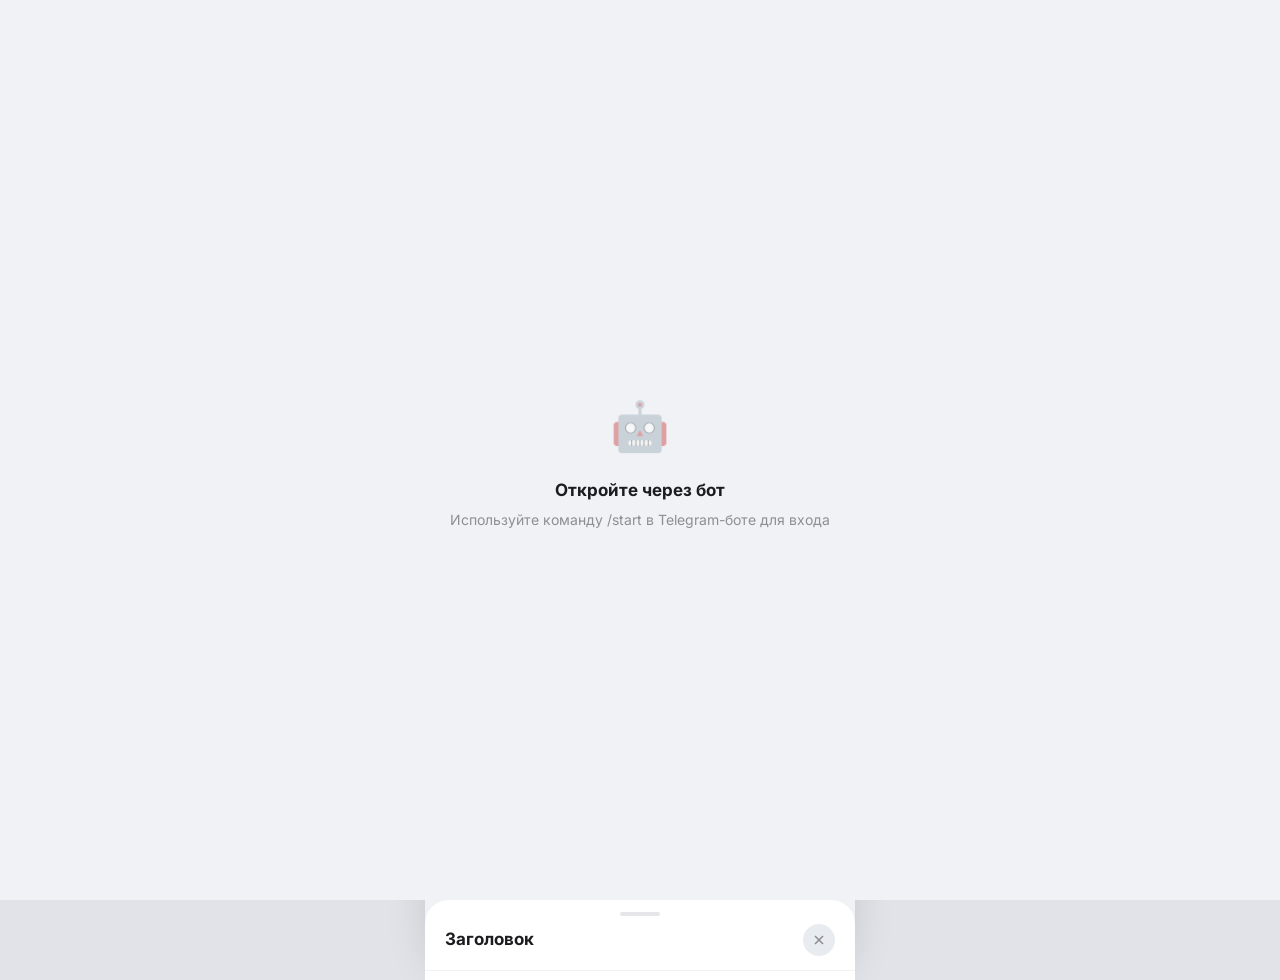
<file: index.html>
<!DOCTYPE html>
<html lang="ru">
<head>
  <meta charset="UTF-8">
  <meta name="viewport" content="width=device-width, initial-scale=1.0, maximum-scale=1.0, user-scalable=no">
  <title>Биржа Apple техники</title>
  <script src="https://telegram.org/js/telegram-web-app.js"></script>
  <link rel="preconnect" href="https://fonts.googleapis.com">
  <link href="https://fonts.googleapis.com/css2?family=Inter:wght@400;500;600;700;800&display=swap" rel="stylesheet">
  <style>
    *, *::before, *::after { box-sizing: border-box; margin: 0; padding: 0; }
    html { -webkit-text-size-adjust: 100%; -webkit-tap-highlight-color: transparent; }
    body {
      font-family: 'Inter', -apple-system, system-ui, sans-serif;
      background: #E1E3E8; color: #1C1C1E;
      -webkit-font-smoothing: antialiased; line-height: 1.5;
    }
    button { font: inherit; cursor: pointer; border: none; background: none; color: inherit; }
    input, select, textarea { font: inherit; border: none; outline: none; color: inherit; }
    a { text-decoration: none; color: inherit; }
    .no-scrollbar::-webkit-scrollbar { display: none; }
    .no-scrollbar { -ms-overflow-style: none; scrollbar-width: none; }

    .shell {
      width: 100%; max-width: 430px; min-height: 100vh;
      background: #F0F2F5; position: relative; margin: 0 auto;
    }
    @media (min-width: 768px) {
      body { padding: 24px; display: flex; justify-content: center; }
      .shell { min-height: 0; height: 932px; border-radius: 40px; overflow: hidden;
        box-shadow: 0 25px 50px -12px rgba(0,0,0,.2); }
    }

    /* Header */
    .app-header {
      position: sticky; top: 0; z-index: 40;
      background: rgba(240,242,245,.85);
      -webkit-backdrop-filter: blur(24px); backdrop-filter: blur(24px);
      border-bottom: 1px solid rgba(0,0,0,.05);
    }
    .header-inner { display: flex; align-items: center; justify-content: space-between; padding: 12px 16px; }
    .header-left { display: flex; align-items: center; gap: 10px; }
    .header-logo {
      width: 36px; height: 36px; border-radius: 10px; background: #007AFF;
      display: flex; align-items: center; justify-content: center; color: #fff;
    }
    .header-title { font-size: 16px; font-weight: 700; color: #1C1C1E; }
    .header-sub { font-size: 11px; color: #8E8E93; }
    .header-role-badge {
      font-size: 11px; font-weight: 600; padding: 3px 8px; border-radius: 6px;
    }
    .header-role-badge.buyer { background: rgba(0,122,255,.1); color: #007AFF; }
    .header-role-badge.supplier { background: rgba(52,199,89,.1); color: #34C759; }
    .header-role-badge.admin { background: rgba(255,149,0,.1); color: #FF9500; }

    /* Bottom Nav */
    .bottom-nav {
      position: fixed; bottom: 0; left: 50%; transform: translateX(-50%);
      width: 100%; max-width: 430px; z-index: 50;
    }
    .bottom-nav-inner {
      background: rgba(255,255,255,.8);
      -webkit-backdrop-filter: blur(48px) saturate(180%);
      backdrop-filter: blur(48px) saturate(180%);
      border-top: 1px solid rgba(0,0,0,.05);
      padding: 8px 8px 24px;
    }
    .nav-items { display: flex; align-items: center; justify-content: space-around; }
    .nav-tab {
      display: flex; flex-direction: column; align-items: center; gap: 2px;
      padding: 4px 12px; color: #8E8E93;
      transition: color .15s, transform .1s; min-width: 60px;
    }
    .nav-tab:active { transform: scale(0.9); }
    .nav-tab.active { color: #007AFF; }
    .nav-tab svg { stroke-width: 1.6px; }
    .nav-tab.active svg { stroke-width: 2.2px; }
    .nav-label { font-size: 10px; font-weight: 500; }
    .nav-dot { width: 4px; height: 4px; border-radius: 50%; background: #007AFF; margin-top: 2px; opacity: 0; transition: opacity .2s; }
    .nav-tab.active .nav-dot { opacity: 1; }
    .nav-badge {
      position: absolute; top: -2px; right: -2px; min-width: 16px; height: 16px;
      border-radius: 8px; background: #FF3B30; color: #fff;
      font-size: 9px; font-weight: 700; padding: 0 3px;
      display: flex; align-items: center; justify-content: center;
    }
    .nav-icon-wrap { position: relative; }

    /* Screens */
    .screen { display: none; padding-bottom: 90px; }
    .screen.active { display: block; }

    /* Toast */
    .toast {
      position: fixed; bottom: 100px; left: 50%; transform: translateX(-50%) translateY(20px);
      background: rgba(0,0,0,.85); color: #fff; padding: 10px 18px; border-radius: 12px;
      font-size: 13px; font-weight: 500; z-index: 200; opacity: 0;
      transition: opacity .2s, transform .2s; pointer-events: none; white-space: nowrap;
      max-width: 320px; text-align: center;
    }
    .toast.show { opacity: 1; transform: translateX(-50%) translateY(0); }

    /* Role Overlay */
    .role-overlay {
      position: fixed; inset: 0; z-index: 100;
      background: #F0F2F5;
      display: flex; flex-direction: column; align-items: center; justify-content: center;
      padding: 32px 24px;
    }
    .role-overlay.hidden { display: none; }
    .role-logo { width: 72px; height: 72px; border-radius: 20px; background: #007AFF;
      display: flex; align-items: center; justify-content: center; color: #fff; margin-bottom: 20px; }
    .role-title { font-size: 24px; font-weight: 800; color: #1C1C1E; text-align: center; margin-bottom: 8px; }
    .role-sub { font-size: 15px; color: #8E8E93; text-align: center; margin-bottom: 32px; line-height: 1.4; }
    .role-cards { display: flex; flex-direction: column; gap: 12px; width: 100%; max-width: 320px; }
    .role-card {
      background: #fff; border-radius: 20px; padding: 20px;
      box-shadow: 0 2px 12px rgba(0,0,0,.06);
      display: flex; align-items: center; gap: 16px;
      transition: transform .15s, box-shadow .15s;
      cursor: pointer; text-align: left;
    }
    .role-card:active { transform: scale(0.97); }
    .role-icon { width: 48px; height: 48px; border-radius: 14px;
      display: flex; align-items: center; justify-content: center; font-size: 22px; flex-shrink: 0; }
    .role-icon.blue { background: rgba(0,122,255,.1); }
    .role-icon.green { background: rgba(52,199,89,.1); }
    .role-card-title { font-size: 16px; font-weight: 700; color: #1C1C1E; }
    .role-card-desc { font-size: 13px; color: #8E8E93; margin-top: 2px; }

    /* Cards & Lists */
    .page-title { font-size: 22px; font-weight: 800; color: #1C1C1E; padding: 20px 16px 12px; letter-spacing: -0.3px; }
    .section-pad { padding: 0 16px; }

    .card {
      background: #fff; border-radius: 16px;
      box-shadow: 0 1px 4px rgba(0,0,0,.04);
      margin-bottom: 10px;
    }
    .card-body { padding: 14px; }

    /* Product cards (buyer feed) */
    .product-card {
      background: #fff; border-radius: 16px;
      box-shadow: 0 1px 4px rgba(0,0,0,.04);
      margin-bottom: 10px; overflow: hidden;
      transition: transform .15s;
      cursor: pointer;
    }
    .product-card:active { transform: scale(0.98); }
    .product-card-inner { display: flex; gap: 12px; padding: 14px; align-items: flex-start; }
    .product-img {
      width: 80px; height: 80px; border-radius: 12px;
      background: linear-gradient(135deg, #E8EBF0, #D0D3DA);
      flex-shrink: 0; display: flex; align-items: center; justify-content: center; font-size: 28px;
    }
    .product-info { flex: 1; min-width: 0; }
    .product-name { font-size: 15px; font-weight: 700; color: #1C1C1E; line-height: 1.25; }
    .product-meta { font-size: 12px; color: #8E8E93; margin-top: 3px; }
    .product-badges { display: flex; flex-wrap: wrap; gap: 4px; margin-top: 6px; }
    .badge {
      font-size: 10px; font-weight: 600; padding: 2px 7px; border-radius: 6px;
    }
    .badge-verified { background: rgba(52,199,89,.12); color: #34C759; }
    .badge-new { background: rgba(255,149,0,.12); color: #FF9500; }
    .badge-top { background: rgba(0,122,255,.12); color: #007AFF; }
    .product-price-row { display: flex; align-items: center; justify-content: space-between; margin-top: 8px; }
    .product-price { font-size: 16px; font-weight: 800; color: #1C1C1E; }
    .product-price.hidden { font-size: 13px; font-weight: 600; color: #8E8E93; font-style: italic; }
    .product-rating { display: flex; align-items: center; gap: 3px; font-size: 11px; color: #8E8E93; }

    /* Grouped product card */
    .group-card {
      background: #fff; border-radius: 16px;
      box-shadow: 0 1px 4px rgba(0,0,0,.04);
      margin-bottom: 10px; overflow: hidden;
    }
    .group-header {
      display: flex; gap: 12px; padding: 14px; align-items: flex-start;
      cursor: pointer; transition: background .15s;
    }
    .group-header:active { background: #F5F5F7; }
    .group-info { flex: 1; min-width: 0; }
    .group-model { font-size: 15px; font-weight: 700; color: #1C1C1E; line-height: 1.25; }
    .group-meta { font-size: 12px; color: #8E8E93; margin-top: 3px; }
    .group-price { font-size: 16px; font-weight: 800; color: #1C1C1E; margin-top: 6px; }
    .group-stats { display: flex; align-items: center; gap: 8px; margin-top: 4px; }
    .group-badge {
      font-size: 11px; font-weight: 600; color: #8E8E93;
      display: flex; align-items: center; gap: 3px;
    }
    .group-chevron {
      transition: transform .2s; flex-shrink: 0; color: #C7C7CC;
    }
    .group-card.open .group-chevron { transform: rotate(90deg); }
    .group-items {
      display: none; border-top: 1px solid #F0F0F3;
    }
    .group-card.open .group-items { display: block; }
    .group-item {
      display: flex; align-items: center; justify-content: space-between;
      padding: 12px 14px; border-bottom: 1px solid #F5F5F7;
      cursor: pointer; transition: background .15s;
    }
    .group-item:last-child { border-bottom: none; }
    .group-item:active { background: #F5F5F7; }
    .group-item-name { font-size: 13px; font-weight: 500; color: #1C1C1E; }
    .group-item-sub { font-size: 11px; color: #8E8E93; margin-top: 2px; }
    .group-item-price { font-size: 14px; font-weight: 700; color: #1C1C1E; text-align: right; }
    .group-item-count { font-size: 11px; color: #8E8E93; text-align: right; margin-top: 2px; }

    /* Category accordion sections */
    .cat-section { margin-bottom: 4px; }
    .cat-header {
      display: flex; align-items: center; gap: 8px;
      padding: 12px 0 8px; cursor: pointer; user-select: none;
    }
    .cat-header-emoji { font-size: 18px; }
    .cat-header-title { font-size: 15px; font-weight: 700; flex: 1; color: #1C1C1E; }
    .cat-header-count { font-size: 12px; color: #8E8E93; }
    .cat-chevron { transition: transform 0.2s; color: #C7C7CC; }
    .cat-section.collapsed .cat-chevron { transform: rotate(-90deg); }
    .cat-section.collapsed .cat-items { display: none; }

    /* Filter chips */
    .filter-bar { padding: 8px 16px; display: flex; gap: 8px; overflow-x: auto; }
    .filter-bar::-webkit-scrollbar { display: none; }
    .chip {
      flex-shrink: 0; padding: 7px 14px; border-radius: 20px;
      font-size: 13px; font-weight: 500;
      background: #fff; color: #8E8E93;
      box-shadow: 0 1px 3px rgba(0,0,0,.04);
      transition: background .15s, color .15s;
      cursor: pointer;
    }
    .chip.active { background: #007AFF; color: #fff; }

    /* Offer row */
    .offer-row {
      background: #fff; border-radius: 16px;
      box-shadow: 0 1px 4px rgba(0,0,0,.04);
      padding: 14px; margin-bottom: 10px;
      display: flex; align-items: center; gap: 12px;
    }
    .offer-supplier-info { flex: 1; min-width: 0; }
    .offer-company { font-size: 14px; font-weight: 600; color: #1C1C1E; }
    .offer-city { font-size: 12px; color: #8E8E93; margin-top: 2px; }
    .offer-rating { display: flex; align-items: center; gap: 4px; font-size: 12px; color: #8E8E93; margin-top: 4px; }
    .offer-price-col { text-align: right; }
    .offer-price { font-size: 16px; font-weight: 800; color: #1C1C1E; white-space: nowrap; }
    .btn-sm {
      display: inline-flex; align-items: center; justify-content: center; gap: 6px;
      padding: 8px 16px; border-radius: 12px;
      font-size: 13px; font-weight: 600;
      transition: background .15s, transform .1s;
    }
    .btn-sm:active { transform: scale(0.95); }
    .btn-primary { background: #007AFF; color: #fff; }
    .btn-secondary { background: rgba(0,122,255,.1); color: #007AFF; }
    .btn-orange { background: rgba(255,149,0,.12); color: #FF9500; }
    .btn-red { background: rgba(255,59,48,.1); color: #FF3B30; }
    .btn-green { background: rgba(52,199,89,.1); color: #34C759; }
    .btn-full {
      width: 100%; height: 50px; border-radius: 14px;
      font-size: 15px; font-weight: 700;
      display: flex; align-items: center; justify-content: center; gap: 8px;
      transition: transform .1s, background .15s;
    }
    .btn-full:active { transform: scale(0.97); }

    /* Deal card */
    .deal-card {
      background: #fff; border-radius: 16px;
      box-shadow: 0 1px 4px rgba(0,0,0,.04);
      padding: 14px; margin-bottom: 10px;
    }
    .deal-header { display: flex; align-items: center; justify-content: space-between; margin-bottom: 8px; }
    .deal-id { font-size: 12px; color: #8E8E93; font-weight: 500; }
    .status-pill {
      font-size: 11px; font-weight: 600; padding: 3px 8px; border-radius: 8px;
    }
    .status-created { background: rgba(0,122,255,.1); color: #007AFF; }
    .status-confirmed { background: rgba(52,199,89,.1); color: #34C759; }
    .status-completed { background: rgba(52,199,89,.15); color: #34C759; }
    .status-rejected, .status-cancelled { background: rgba(255,59,48,.1); color: #FF3B30; }
    .status-pending { background: rgba(255,149,0,.1); color: #FF9500; }
    .deal-product { font-size: 14px; font-weight: 600; color: #1C1C1E; }
    .deal-meta { font-size: 12px; color: #8E8E93; margin-top: 3px; }
    .deal-price { font-size: 15px; font-weight: 700; color: #1C1C1E; margin-top: 6px; }
    .deal-actions { display: flex; gap: 8px; margin-top: 10px; }

    /* My Offer card (supplier) */
    .my-offer-card {
      background: #fff; border-radius: 16px;
      box-shadow: 0 1px 4px rgba(0,0,0,.04);
      padding: 14px; margin-bottom: 10px;
    }
    .my-offer-header { display: flex; align-items: center; justify-content: space-between; }
    .my-offer-name { font-size: 14px; font-weight: 700; color: #1C1C1E; }
    .my-offer-price { font-size: 16px; font-weight: 800; color: #1C1C1E; }
    .my-offer-price.hidden-price { color: #8E8E93; font-size: 13px; text-decoration: line-through; }
    .my-offer-meta { font-size: 12px; color: #8E8E93; margin-top: 4px; }
    .my-offer-actions { display: flex; gap: 6px; margin-top: 10px; flex-wrap: wrap; }

    /* Profile */
    .profile-hero {
      background: #fff; border-radius: 16px; padding: 20px;
      box-shadow: 0 1px 4px rgba(0,0,0,.04); margin-bottom: 12px;
    }
    .profile-avatar {
      width: 60px; height: 60px; border-radius: 18px;
      background: linear-gradient(135deg, #007AFF, #5856D6);
      display: flex; align-items: center; justify-content: center;
      color: #fff; font-size: 24px; font-weight: 800; flex-shrink: 0;
    }
    .profile-name { font-size: 18px; font-weight: 700; color: #1C1C1E; margin-top: 12px; }
    .profile-meta { font-size: 13px; color: #8E8E93; margin-top: 3px; }
    .review-item {
      background: #F8F9FA; border-radius: 12px; padding: 12px; margin-bottom: 8px;
    }
    .review-header { display: flex; align-items: center; justify-content: space-between; }
    .review-author { font-size: 13px; font-weight: 600; color: #1C1C1E; }
    .review-rating { display: flex; gap: 2px; }
    .star { font-size: 12px; }
    .review-text { font-size: 12px; color: #8E8E93; margin-top: 6px; }
    .settings-list { background: #fff; border-radius: 16px; overflow: hidden; box-shadow: 0 1px 4px rgba(0,0,0,.04); margin-bottom: 12px; }
    .settings-row {
      display: flex; align-items: center; gap: 14px; padding: 14px 16px;
      border-bottom: 1px solid rgba(0,0,0,.04); cursor: pointer;
      transition: background .1s;
    }
    .settings-row:last-child { border-bottom: none; }
    .settings-row:active { background: rgba(0,0,0,.02); }
    .settings-icon {
      width: 36px; height: 36px; border-radius: 10px;
      display: flex; align-items: center; justify-content: center; flex-shrink: 0;
    }
    .settings-icon.blue { background: rgba(0,122,255,.1); color: #007AFF; }
    .settings-icon.green { background: rgba(52,199,89,.1); color: #34C759; }
    .settings-icon.orange { background: rgba(255,149,0,.1); color: #FF9500; }
    .settings-icon.red { background: rgba(255,59,48,.1); color: #FF3B30; }
    .settings-title { font-size: 15px; font-weight: 500; color: #1C1C1E; }
    .settings-sub { font-size: 12px; color: #8E8E93; margin-top: 1px; }
    .section-title { font-size: 13px; font-weight: 600; color: #8E8E93; text-transform: uppercase; letter-spacing: 0.4px; padding: 16px 16px 8px; }

    /* Forms */
    .form-group { margin-bottom: 14px; }
    .form-label { font-size: 13px; font-weight: 500; color: #8E8E93; margin-bottom: 6px; display: block; }
    .form-input {
      width: 100%; height: 46px; border-radius: 12px; background: #E8EBF0;
      padding: 0 14px; font-size: 15px; color: #1C1C1E;
      transition: box-shadow .15s;
    }
    .form-input:focus { box-shadow: 0 0 0 2px rgba(0,122,255,.25); }
    .form-input::placeholder { color: rgba(142,142,147,.6); }
    .form-select {
      width: 100%; height: 46px; border-radius: 12px; background: #E8EBF0;
      padding: 0 14px; font-size: 15px; color: #1C1C1E; appearance: none;
    }
    .form-row { display: grid; grid-template-columns: 1fr 1fr; gap: 10px; }
    .form-textarea {
      width: 100%; border-radius: 12px; background: #E8EBF0;
      padding: 12px 14px; font-size: 15px; color: #1C1C1E; resize: none;
      transition: box-shadow .15s;
    }
    .form-textarea:focus { box-shadow: 0 0 0 2px rgba(0,122,255,.25); }

    /* Bottom Sheet */
    .sheet-backdrop {
      position: fixed; inset: 0; background: rgba(0,0,0,.4); z-index: 80;
      opacity: 0; pointer-events: none; transition: opacity .3s;
    }
    .sheet-backdrop.show { opacity: 1; pointer-events: auto; }
    .bottom-sheet {
      position: fixed; left: 50%; bottom: 0; transform: translateX(-50%) translateY(100%);
      width: 100%; max-width: 430px; z-index: 81;
      background: #fff; border-radius: 24px 24px 0 0;
      max-height: 90vh; overflow: hidden;
      transition: transform .35s cubic-bezier(.32,.72,0,1);
    }
    .bottom-sheet.show { transform: translateX(-50%) translateY(0); }
    .sheet-handle { display: flex; justify-content: center; padding: 12px 0 8px; }
    .sheet-handle-bar { width: 40px; height: 4px; border-radius: 9999px; background: #E5E5EA; }
    .sheet-header {
      display: flex; align-items: center; justify-content: space-between;
      padding: 0 20px 14px; border-bottom: 1px solid rgba(0,0,0,.05);
    }
    .sheet-title { font-size: 17px; font-weight: 700; color: #1C1C1E; }
    .sheet-close {
      width: 32px; height: 32px; border-radius: 50%; background: #E8EBF0; color: #8E8E93;
      display: flex; align-items: center; justify-content: center;
    }
    .sheet-body { padding: 20px 20px 40px; overflow-y: auto; max-height: calc(90vh - 80px); }

    /* Rating modal */
    .stars-input { display: flex; gap: 8px; margin: 16px 0; }
    .star-btn {
      font-size: 32px; cursor: pointer; opacity: .3; transition: opacity .15s, transform .1s;
    }
    .star-btn.active { opacity: 1; }
    .star-btn:active { transform: scale(1.2); }

    /* Admin tabs */
    .admin-tabs { display: flex; gap: 4px; padding: 8px 16px; overflow-x: auto; }
    .admin-tabs::-webkit-scrollbar { display: none; }
    .admin-tab {
      flex-shrink: 0; padding: 8px 16px; border-radius: 12px;
      font-size: 13px; font-weight: 600; color: #8E8E93;
      background: #fff; transition: background .15s, color .15s;
      cursor: pointer;
    }
    .admin-tab.active { background: #007AFF; color: #fff; }

    /* Empty state */
    .empty-state {
      display: flex; flex-direction: column; align-items: center; justify-content: center;
      padding: 60px 24px; text-align: center;
    }
    .empty-icon { font-size: 48px; margin-bottom: 16px; opacity: .4; }
    .empty-title { font-size: 17px; font-weight: 700; color: #1C1C1E; margin-bottom: 6px; }
    .empty-sub { font-size: 14px; color: #8E8E93; line-height: 1.5; }

    /* Search bar */
    .search-wrap { padding: 8px 16px 4px; }
    .search-inner { position: relative; }
    .search-input {
      width: 100%; height: 38px; border-radius: 12px; background: #E8EBF0;
      padding: 0 14px 0 36px; font-size: 14px; color: #1C1C1E;
    }
    .search-input::placeholder { color: #8E8E93; }
    .search-icon { position: absolute; left: 10px; top: 50%; transform: translateY(-50%); color: #8E8E93; }

    /* Spinner */
    .spinner {
      width: 24px; height: 24px; border: 2px solid #E8EBF0; border-top-color: #007AFF;
      border-radius: 50%; animation: spin .6s linear infinite; margin: 40px auto; display: block;
    }
    @keyframes spin { to { transform: rotate(360deg); } }

    /* Request card */
    .request-card {
      background: #fff; border-radius: 16px;
      box-shadow: 0 1px 4px rgba(0,0,0,.04);
      padding: 14px; margin-bottom: 10px;
    }
    .request-timer { font-size: 12px; font-weight: 600; color: #FF9500; display: flex; align-items: center; gap: 4px; }
  </style>
</head>
<body>
<div class="shell" id="shell">

  <!-- Role Overlay (kept for "open via bot" message) -->
  <div class="role-overlay hidden" id="roleOverlay"></div>

  <!-- App Header -->
  <header class="app-header" id="appHeader" style="display:none">
    <div class="header-inner">
      <div class="header-left">
        <div class="header-logo">
          <svg width="20" height="20" viewBox="0 0 24 24" fill="none" stroke="currentColor" stroke-width="2.2"><path d="M6 2L3 6v14a2 2 0 002 2h14a2 2 0 002-2V6l-3-4z"/><line x1="3" y1="6" x2="21" y2="6"/><path d="M16 10a4 4 0 01-8 0"/></svg>
        </div>
        <div>
          <div class="header-title">Биржа</div>
          <div class="header-sub" id="headerSub">Apple техника</div>
        </div>
      </div>
      <span class="header-role-badge" id="headerRoleBadge"></span>
    </div>
  </header>

  <!-- ===== BUYER SCREENS ===== -->

  <!-- Screen: Feed -->
  <div class="screen" id="screenFeed">
    <div class="page-title">Лента</div>
    <div class="search-wrap">
      <div class="search-inner">
        <svg class="search-icon" width="16" height="16" viewBox="0 0 24 24" fill="none" stroke="currentColor" stroke-width="2"><circle cx="11" cy="11" r="8"/><line x1="21" y1="21" x2="16.65" y2="16.65"/></svg>
        <input class="search-input" id="feedSearch" placeholder="Поиск модели...">
      </div>
    </div>
    <div class="filter-bar" id="feedFilters">
      <button class="chip active" data-cat="">Все</button>
      <button class="chip" data-cat="iPhone">iPhone</button>
      <button class="chip" data-cat="iPad">iPad</button>
      <button class="chip" data-cat="Mac">Mac</button>
      <button class="chip" data-cat="Watch">Watch</button>
      <button class="chip" data-cat="AirPods">AirPods</button>
      <button class="chip" data-cat="TV & Home">TV & Home</button>
      <button class="chip" data-cat="Vision">Vision</button>
      <button class="chip" data-cat="Accessories">Accessories</button>
    </div>
    <div class="section-pad">
      <div id="feedList"><div class="spinner"></div></div>
    </div>
  </div>

  <!-- Screen: Offer List (for selected catalog item) -->
  <div class="screen" id="screenOfferList">
    <button onclick="goBack()" style="display:flex;align-items:center;gap:6px;padding:16px 16px 0;color:#007AFF;font-size:15px;font-weight:600">
      <svg width="18" height="18" viewBox="0 0 24 24" fill="none" stroke="currentColor" stroke-width="2.5"><polyline points="15 18 9 12 15 6"/></svg>
      Назад
    </button>
    <div class="page-title" id="offerListTitle">Предложения</div>
    <div class="section-pad" id="offerListContent"><div class="spinner"></div></div>
  </div>

  <!-- Screen: My Requests (buyer) -->
  <div class="screen" id="screenRequests">
    <div class="page-title">Запросы</div>
    <div class="section-pad">
      <button class="btn-full btn-primary" onclick="showScreen('screenCreateBuyerRequest');loadBuyerRequestForm()" style="margin-bottom:16px;height:44px;border-radius:12px;font-size:14px">
        <svg width="16" height="16" viewBox="0 0 24 24" fill="none" stroke="currentColor" stroke-width="2.5" style="margin-right:6px"><line x1="12" y1="5" x2="12" y2="19"/><line x1="5" y1="12" x2="19" y2="12"/></svg>
        Опубликовать запрос
      </button>
      <div class="section-title">Запросы цены</div>
      <div id="requestsList"><div class="spinner"></div></div>
      <div class="section-title" style="margin-top:16px">Мои запросы</div>
      <div id="myBuyerRequestsList"><div class="spinner"></div></div>
    </div>
  </div>

  <!-- Screen: Buyer Deals -->
  <div class="screen" id="screenBuyerDeals">
    <div class="page-title">Мои сделки</div>
    <div class="section-pad">
      <div class="section-title">Активные</div>
      <div id="buyerDealsActive"><div class="spinner"></div></div>
    </div>
  </div>

  <!-- Screen: Create Buyer Request -->
  <div class="screen" id="screenCreateBuyerRequest">
    <button onclick="goBack()" style="display:flex;align-items:center;gap:6px;padding:16px 16px 0;color:#007AFF;font-size:15px;font-weight:600">
      <svg width="18" height="18" viewBox="0 0 24 24" fill="none" stroke="currentColor" stroke-width="2.5"><polyline points="15 18 9 12 15 6"/></svg>
      Назад
    </button>
    <div class="page-title">Новый запрос</div>
    <div class="section-pad">
      <div class="form-group">
        <label class="form-label">Модель</label>
        <select class="form-select" id="brModel" onchange="onBRModelChange()"><option value="">-- Выберите модель --</option></select>
      </div>
      <div class="form-group" id="brMemoryGroup" style="display:none">
        <label class="form-label">Память</label>
        <select class="form-select" id="brMemory"><option value="">-- Выберите --</option></select>
      </div>
      <div class="form-group" id="brColorGroup" style="display:none">
        <label class="form-label">Цвет</label>
        <select class="form-select" id="brColor"><option value="">-- Выберите --</option></select>
      </div>
      <div class="form-group">
        <label class="form-label">Кол-во (шт)</label>
        <input class="form-input" type="number" id="brQuantity" placeholder="1" value="1">
      </div>
      <div class="form-group">
        <label class="form-label">Комментарий (необязательно)</label>
        <textarea class="form-textarea" id="brComment" rows="3" placeholder="Пожелания, сроки..."></textarea>
      </div>
      <button class="btn-full btn-primary" onclick="submitBuyerRequest()" style="margin-top:8px">
        Опубликовать запрос
      </button>
    </div>
  </div>

  <!-- ===== SUPPLIER SCREENS ===== -->

  <!-- Screen: My Offers (supplier) -->
  <div class="screen" id="screenMyOffers">
    <div class="page-title">Прайс</div>
    <div class="section-pad">
      <div style="display:flex;gap:8px;margin-bottom:16px">
        <button class="btn-full btn-primary" onclick="showScreen('screenCreateOffer');loadCatalogForCreate()" style="flex:1;height:44px;border-radius:12px;font-size:14px">
          <svg width="16" height="16" viewBox="0 0 24 24" fill="none" stroke="currentColor" stroke-width="2.5"><line x1="12" y1="5" x2="12" y2="19"/><line x1="5" y1="12" x2="19" y2="12"/></svg>
          + позиция
        </button>
        <button class="btn-sm btn-secondary" onclick="showImportSheet()">
          <svg width="16" height="16" viewBox="0 0 24 24" fill="none" stroke="currentColor" stroke-width="2"><path d="M21 15v4a2 2 0 01-2 2H5a2 2 0 01-2-2v-4"/><polyline points="17 8 12 3 7 8"/><line x1="12" y1="3" x2="12" y2="15"/></svg>
          Excel
        </button>
      </div>
      <div id="myOffersList"><div class="spinner"></div></div>
    </div>
  </div>

  <!-- Screen: Create Offer (supplier) -->
  <div class="screen" id="screenCreateOffer">
    <button onclick="goBack()" style="display:flex;align-items:center;gap:6px;padding:16px 16px 0;color:#007AFF;font-size:15px;font-weight:600">
      <svg width="18" height="18" viewBox="0 0 24 24" fill="none" stroke="currentColor" stroke-width="2.5"><polyline points="15 18 9 12 15 6"/></svg>
      Назад
    </button>
    <div class="page-title">Новая позиция</div>
    <div class="section-pad">
      <div class="form-group">
        <label class="form-label">Категория</label>
        <select class="form-select" id="createOfferCategory" onchange="onCatalogCategoryChange()"><option value="">-- Выберите категорию --</option></select>
      </div>
      <div class="form-group" id="createOfferModelGroup" style="display:none">
        <label class="form-label">Модель</label>
        <select class="form-select" id="createOfferModel" onchange="onCatalogModelChange()"><option value="">-- Выберите модель --</option></select>
      </div>
      <div class="form-group" id="createOfferMemoryGroup" style="display:none">
        <label class="form-label">Память / Конфигурация</label>
        <select class="form-select" id="createOfferMemory" onchange="onCatalogMemoryChange()"><option value="">-- Выберите --</option></select>
      </div>
      <div class="form-group" id="createOfferColorGroup" style="display:none">
        <label class="form-label">Цвет</label>
        <input class="form-input" id="createOfferColor" list="createOfferColorList" placeholder="Выберите или введите цвет" oninput="onCatalogColorChange()" style="height:40px">
        <datalist id="createOfferColorList"></datalist>
      </div>
      <input type="hidden" id="createOfferCatalogId" value="">
      <div class="form-group">
        <label class="form-label">Цена (₽)</label>
        <input class="form-input" type="number" id="createOfferPrice" placeholder="0">
      </div>
      <button class="btn-full btn-primary" onclick="submitCreateOffer()" style="margin-top:8px">
        Опубликовать позицию
      </button>
    </div>
  </div>

  <!-- Screen: Incoming Requests (supplier) -->
  <div class="screen" id="screenIncoming">
    <div class="page-title">Входящие</div>
    <div class="section-pad">
      <div class="section-title">Запросы покупателей</div>
      <div id="publicBuyerRequestsList"><div class="spinner"></div></div>
      <div class="section-title" style="margin-top:16px">Запросы скрытой цены</div>
      <div id="incomingRequestsList"><div class="spinner"></div></div>
      <div class="section-title" style="margin-top:8px">Новые сделки</div>
      <div id="incomingDealsList"><div class="spinner"></div></div>
    </div>
  </div>

  <!-- Screen: Supplier Deals -->
  <div class="screen" id="screenSupplierDeals">
    <div class="page-title">Мои сделки</div>
    <div class="section-pad">
      <div class="section-title">Мои ответы на запросы</div>
      <div id="supplierResponsesList"><div class="spinner"></div></div>
      <div class="section-title" style="margin-top:16px">Активные сделки</div>
      <div id="supplierDealsActive"><div class="spinner"></div></div>
    </div>
  </div>

  <!-- Screen: My Profile (supplier) -->
  <div class="screen" id="screenMyProfile">
    <div class="page-title">Мой профиль</div>
    <div class="section-pad">
      <div id="myProfileContent"><div class="spinner"></div></div>
    </div>
  </div>

  <!-- Screen: Supplier Profile (buyer views) -->
  <div class="screen" id="screenSupplierProfile">
    <button onclick="goBack()" style="display:flex;align-items:center;gap:6px;padding:16px 16px 0;color:#007AFF;font-size:15px;font-weight:600">
      <svg width="18" height="18" viewBox="0 0 24 24" fill="none" stroke="currentColor" stroke-width="2.5"><polyline points="15 18 9 12 15 6"/></svg>
      Назад
    </button>
    <div class="section-pad" id="supplierProfileContent"><div class="spinner"></div></div>
  </div>

  <!-- Screen: Buyer Profile -->
  <div class="screen" id="screenBuyerProfile">
    <div class="page-title">Профиль</div>
    <div class="section-pad" id="buyerProfileContent"><div class="spinner"></div></div>
  </div>

  <!-- ===== ADMIN SCREEN ===== -->
  <div class="screen" id="screenAdmin">
    <div class="page-title">Администратор</div>
    <div class="admin-tabs" id="adminTabs">
      <button class="admin-tab active" data-tab="adminUsers" onclick="switchAdminTab(this)">Пользователи</button>
      <button class="admin-tab" data-tab="adminCatalog" onclick="switchAdminTab(this)">Каталог</button>
    </div>
    <div class="section-pad">
      <div id="adminUsers"></div>
      <div id="adminDeals" style="display:none"></div>
      <div id="adminCatalog" style="display:none"></div>
    </div>
  </div>

  <!-- Bottom Navigation -->
  <nav class="bottom-nav" id="bottomNav" style="display:none">
    <div class="bottom-nav-inner">
      <div class="nav-items" id="navItems"></div>
    </div>
  </nav>

  <!-- Bottom Sheet for Quantity / Price Request -->
  <div class="sheet-backdrop" id="sheetBackdrop" onclick="closeSheet()"></div>
  <div class="bottom-sheet" id="mainSheet">
    <div class="sheet-handle"><div class="sheet-handle-bar"></div></div>
    <div class="sheet-header">
      <div class="sheet-title" id="sheetTitle">Заголовок</div>
      <button class="sheet-close" onclick="closeSheet()">
        <svg width="16" height="16" viewBox="0 0 24 24" fill="none" stroke="currentColor" stroke-width="2.5"><line x1="18" y1="6" x2="6" y2="18"/><line x1="6" y1="6" x2="18" y2="18"/></svg>
      </button>
    </div>
    <div class="sheet-body" id="sheetBody"></div>
  </div>

  <!-- Toast -->
  <div class="toast" id="toast"></div>

</div>

<script>
const API_BASE = 'https://api.4-0.xn--p1ai';
const ADMIN_IDS = ['210419', '464896073'];

// Встроенный каталог Apple — не требует API-запроса
// ВАЖНО: должен совпадать с seed_catalog.py
const CATALOG_MODELS = {
  // iPhone 17
  "iPhone 17 Pro Max": {cat:"iPhone",mem:["256GB","512GB","1TB"],col:["Black Titanium","White Titanium","Natural Titanium","Desert Titanium"]},
  "iPhone 17 Pro":     {cat:"iPhone",mem:["128GB","256GB","512GB","1TB"],col:["Black Titanium","White Titanium","Natural Titanium","Desert Titanium"]},
  "iPhone Air":        {cat:"iPhone",mem:["128GB","256GB","512GB"],col:["Black","White","Sky Blue","Ultramarine","Pink"]},
  "iPhone 17":         {cat:"iPhone",mem:["128GB","256GB","512GB"],col:["Black","White","Sky Blue","Ultramarine","Pink"]},
  // iPhone 16
  "iPhone 16 Pro Max": {cat:"iPhone",mem:["256GB","512GB","1TB"],col:["Black Titanium","White Titanium","Natural Titanium","Desert Titanium"]},
  "iPhone 16 Pro":     {cat:"iPhone",mem:["128GB","256GB","512GB","1TB"],col:["Black Titanium","White Titanium","Natural Titanium","Desert Titanium"]},
  "iPhone 16 Plus":    {cat:"iPhone",mem:["128GB","256GB","512GB"],col:["Black","White","Pink","Teal","Ultramarine"]},
  "iPhone 16":         {cat:"iPhone",mem:["128GB","256GB","512GB"],col:["Black","White","Pink","Teal","Ultramarine"]},
  "iPhone 16e":        {cat:"iPhone",mem:["128GB","256GB","512GB"],col:["Black","White"]},
  // iPhone 15
  "iPhone 15 Pro Max": {cat:"iPhone",mem:["256GB","512GB","1TB"],col:["Black Titanium","White Titanium","Blue Titanium","Natural Titanium"]},
  "iPhone 15 Pro":     {cat:"iPhone",mem:["128GB","256GB","512GB","1TB"],col:["Black Titanium","White Titanium","Blue Titanium","Natural Titanium"]},
  "iPhone 15 Plus":    {cat:"iPhone",mem:["128GB","256GB","512GB"],col:["Black","Yellow","Pink","Green","Blue"]},
  "iPhone 15":         {cat:"iPhone",mem:["128GB","256GB","512GB"],col:["Black","Yellow","Pink","Green","Blue"]},
  // iPhone 14
  "iPhone 14 Pro Max": {cat:"iPhone",mem:["128GB","256GB","512GB","1TB"],col:["Space Black","Silver","Gold","Deep Purple"]},
  "iPhone 14 Pro":     {cat:"iPhone",mem:["128GB","256GB","512GB","1TB"],col:["Space Black","Silver","Gold","Deep Purple"]},
  "iPhone 14 Plus":    {cat:"iPhone",mem:["128GB","256GB","512GB"],col:["Midnight","Starlight","Blue","Purple","Yellow","Product Red"]},
  "iPhone 14":         {cat:"iPhone",mem:["128GB","256GB","512GB"],col:["Midnight","Starlight","Blue","Purple","Yellow","Product Red"]},
  // iPhone 13
  "iPhone 13 Pro Max": {cat:"iPhone",mem:["128GB","256GB","512GB","1TB"],col:["Alpine Green","Sierra Blue","Silver","Gold","Graphite"]},
  "iPhone 13 Pro":     {cat:"iPhone",mem:["128GB","256GB","512GB","1TB"],col:["Alpine Green","Sierra Blue","Silver","Gold","Graphite"]},
  "iPhone 13 mini":    {cat:"iPhone",mem:["128GB","256GB","512GB"],col:["Midnight","Starlight","Blue","Pink","Green","Product Red"]},
  "iPhone 13":         {cat:"iPhone",mem:["128GB","256GB","512GB"],col:["Midnight","Starlight","Blue","Pink","Green","Product Red"]},
  // iPhone 12
  "iPhone 12 Pro Max": {cat:"iPhone",mem:["128GB","256GB","512GB","1TB"],col:["Pacific Blue","Gold","Silver","Graphite"]},
  "iPhone 12 Pro":     {cat:"iPhone",mem:["128GB","256GB","512GB","1TB"],col:["Pacific Blue","Gold","Silver","Graphite"]},
  "iPhone 12":         {cat:"iPhone",mem:["64GB","128GB","256GB"],col:["Black","White","Blue","Green","Product Red","Purple"]},
  "iPhone 12 mini":    {cat:"iPhone",mem:["64GB","128GB","256GB"],col:["Black","White","Blue","Green","Product Red","Purple"]},
  // iPhone 11
  "iPhone 11 Pro Max": {cat:"iPhone",mem:["64GB","256GB","512GB"],col:["Midnight Green","Space Gray","Silver","Gold"]},
  "iPhone 11 Pro":     {cat:"iPhone",mem:["64GB","256GB","512GB"],col:["Midnight Green","Space Gray","Silver","Gold"]},
  "iPhone 11":         {cat:"iPhone",mem:["64GB","128GB","256GB"],col:["Black","White","Green","Yellow","Purple","Product Red"]},
  // iPhone SE
  "iPhone SE (3rd generation)": {cat:"iPhone",mem:["64GB","128GB","256GB"],col:["Midnight","Starlight","Product Red"]},
  "iPhone SE (2nd generation)": {cat:"iPhone",mem:["64GB","128GB","256GB"],col:["Black","White","Product Red"]},
  // iPad Pro M4 (Wi-Fi и Wi-Fi+Cellular отдельно — разная цена)
  "iPad Pro 11-inch M4 Wi-Fi":          {cat:"iPad",mem:["256GB","512GB","1TB","2TB"],col:["Space Black","Silver"]},
  "iPad Pro 11-inch M4 Wi-Fi+Cellular": {cat:"iPad",mem:["256GB","512GB","1TB","2TB"],col:["Space Black","Silver"]},
  "iPad Pro 13-inch M4 Wi-Fi":          {cat:"iPad",mem:["256GB","512GB","1TB","2TB"],col:["Space Black","Silver"]},
  "iPad Pro 13-inch M4 Wi-Fi+Cellular": {cat:"iPad",mem:["256GB","512GB","1TB","2TB"],col:["Space Black","Silver"]},
  // iPad Air M3
  "iPad Air 11-inch M3": {cat:"iPad",mem:["128GB","256GB","512GB","1TB"],col:["Blue","Starlight","Purple","Sky Blue","Green"]},
  "iPad Air 13-inch M3": {cat:"iPad",mem:["128GB","256GB","512GB","1TB"],col:["Blue","Starlight","Purple","Sky Blue","Green"]},
  // iPad и iPad mini
  "iPad (A16) 11-inch":           {cat:"iPad",mem:["128GB","256GB","512GB"],col:["Blue","Pink","Yellow","Silver"]},
  "iPad mini (A17 Pro) 8.3-inch": {cat:"iPad",mem:["128GB","256GB","512GB"],col:["Blue","Starlight","Purple","Pink"]},
  // MacBook Neo (2026, A18 Pro)
  "MacBook Neo 13-inch A18 Pro": {cat:"Mac",mem:["256GB","512GB"],col:["Silver","Blush","Citrus","Indigo"]},
  // MacBook Air M4
  "MacBook Air 13-inch M4": {cat:"Mac",mem:["256GB","512GB","1TB","2TB"],col:["Midnight","Starlight","Sky Blue","Rose Gold"]},
  "MacBook Air 15-inch M4": {cat:"Mac",mem:["256GB","512GB","1TB","2TB"],col:["Midnight","Starlight","Sky Blue","Rose Gold"]},
  // MacBook Pro 14-inch (5 вариантов чипа)
  "MacBook Pro 14-inch M4":          {cat:"Mac",mem:["512GB","1TB","2TB"],col:["Space Black","Silver"]},
  "MacBook Pro 14-inch M4 Pro 24GB": {cat:"Mac",mem:["512GB","1TB","2TB"],col:["Space Black","Silver"]},
  "MacBook Pro 14-inch M4 Pro 48GB": {cat:"Mac",mem:["512GB","1TB","2TB"],col:["Space Black","Silver"]},
  "MacBook Pro 14-inch M4 Max 48GB": {cat:"Mac",mem:["512GB","1TB","2TB"],col:["Space Black","Silver"]},
  "MacBook Pro 14-inch M4 Max 128GB":{cat:"Mac",mem:["1TB","2TB"],col:["Space Black","Silver"]},
  // MacBook Pro 16-inch (4 варианта чипа)
  "MacBook Pro 16-inch M4 Pro 24GB": {cat:"Mac",mem:["512GB","1TB","2TB"],col:["Space Black","Silver"]},
  "MacBook Pro 16-inch M4 Pro 48GB": {cat:"Mac",mem:["512GB","1TB","2TB"],col:["Space Black","Silver"]},
  "MacBook Pro 16-inch M4 Max 48GB": {cat:"Mac",mem:["512GB","1TB","2TB","4TB"],col:["Space Black","Silver"]},
  "MacBook Pro 16-inch M4 Max 128GB":{cat:"Mac",mem:["1TB","2TB","4TB"],col:["Space Black","Silver"]},
  // iMac M4
  "iMac 24-inch M4": {cat:"Mac",mem:["256GB","512GB","1TB","2TB"],col:["Blue","Green","Pink","Silver","Orange","Purple","Yellow"]},
  // Mac mini (3 варианта чипа)
  "Mac mini M4":          {cat:"Mac",mem:["256GB","512GB","1TB","2TB"],col:["Silver"]},
  "Mac mini M4 Pro 24GB": {cat:"Mac",mem:["512GB","1TB","2TB"],col:["Silver"]},
  "Mac mini M4 Pro 48GB": {cat:"Mac",mem:["512GB","1TB","2TB"],col:["Silver"]},
  // Mac Studio (4 варианта чипа)
  "Mac Studio M4 Max 36GB":  {cat:"Mac",mem:["512GB","1TB","2TB"],col:["Silver"]},
  "Mac Studio M4 Max 128GB": {cat:"Mac",mem:["1TB","2TB"],col:["Silver"]},
  "Mac Studio M4 Ultra 80GB":{cat:"Mac",mem:["1TB","2TB","4TB"],col:["Silver"]},
  "Mac Studio M4 Ultra 192GB":{cat:"Mac",mem:["2TB","4TB"],col:["Silver"]},
  // Mac Pro
  "Mac Pro M4 Ultra 192GB": {cat:"Mac",mem:["1TB","2TB","4TB","8TB"],col:["Silver"]},
  // Apple Watch
  "Apple Watch Series 11 41mm":           {cat:"Watch",mem:["GPS","GPS+Cellular"],col:["Midnight","Starlight","Silver","Rose Gold","Black","Blue"]},
  "Apple Watch Series 11 45mm":           {cat:"Watch",mem:["GPS","GPS+Cellular"],col:["Midnight","Starlight","Silver","Rose Gold","Black","Blue"]},
  "Apple Watch Ultra 3 49mm":             {cat:"Watch",mem:["GPS+Cellular"],col:["Natural Titanium","Black Titanium"]},
  "Apple Watch SE (3rd generation) 40mm": {cat:"Watch",mem:["GPS","GPS+Cellular"],col:["Midnight","Starlight","Silver"]},
  "Apple Watch SE (3rd generation) 44mm": {cat:"Watch",mem:["GPS","GPS+Cellular"],col:["Midnight","Starlight","Silver"]},
  // AirPods
  "AirPods 4":                {cat:"AirPods",mem:[""],col:["White"]},
  "AirPods 4 (ANC)":          {cat:"AirPods",mem:[""],col:["White"]},
  "AirPods Pro 3":             {cat:"AirPods",mem:[""],col:["White"]},
  "AirPods Pro 2":             {cat:"AirPods",mem:[""],col:["White"]},
  "AirPods Max":               {cat:"AirPods",mem:[""],col:["Midnight","Starlight","Blue","Purple","Orange"]},
  "AirPods (3rd generation)":  {cat:"AirPods",mem:[""],col:["White"]},
  "AirPods (2nd generation)":  {cat:"AirPods",mem:[""],col:["White"]},
  // TV & Home
  "Apple TV 4K (Wi-Fi)":          {cat:"TV & Home",mem:[""],col:["Black"]},
  "Apple TV 4K (Wi-Fi+Ethernet)": {cat:"TV & Home",mem:[""],col:["Black"]},
  "HomePod":                       {cat:"TV & Home",mem:[""],col:["Midnight","White"]},
  "HomePod mini":                  {cat:"TV & Home",mem:[""],col:["Midnight","White","Yellow","Orange","Blue"]},
  // Vision
  "Apple Vision Pro": {cat:"Vision",mem:["256GB","512GB","1TB"],col:["Silver"]},
  // Accessories
  "AirTag": {cat:"Accessories",mem:["1 Pack","4 Pack"],col:[""]},
};

const tg = window.Telegram?.WebApp;
const tgUser = tg?.initDataUnsafe?.user;
const urlParams = new URLSearchParams(window.location.search);
const userId = tgUser ? String(tgUser.id) : (urlParams.get('uid') || null);

let currentUser = null;
let isSupplier = false;
let isAdmin = false;
let currentScreen = null;
let screenHistory = [];
let activeOffer = null; // selected offer for buy/request flow
let activeCatalogItem = null; // selected catalog item for offer list
let profileTab = 'main';

// ===== Toast =====
function showToast(msg, duration = 2500) {
  const t = document.getElementById('toast');
  t.textContent = msg;
  t.classList.add('show');
  setTimeout(() => t.classList.remove('show'), duration);
}

// ===== Navigation =====
function buildNav() {
  const nav = document.getElementById('navItems');
  const role = currentUser?.role;
  let base;
  if (role === 'buyer') {
    base = [
      {id:'screenFeed',          icon: homeIcon(),    label:'Лента'},
      {id:'screenRequests',      icon: requestIcon(), label:'Запросы'},
      {id:'screenBuyerProfile',  icon: profileIcon(), label:'Профиль'},
    ];
  } else {
    base = [
      {id:'screenFeed',         icon: homeIcon(),    label:'Лента'},
      {id:'screenMyOffers',     icon: offersIcon(),  label:'Прайс'},
      {id:'screenMyProfile',    icon: profileIcon(), label:'Профиль'},
    ];
  }
  const tabs = isAdmin ? base.concat([{id:'screenAdmin', icon:adminIcon(), label:'Админ'}]) : base;

  nav.innerHTML = tabs.map(t => `
    <button class="nav-tab" data-screen="${t.id}" onclick="navTo('${t.id}')">
      <div class="nav-icon-wrap">${t.icon}</div>
      <span class="nav-label">${t.label}</span>
      <div class="nav-dot"></div>
    </button>
  `).join('');
}
function homeIcon() { return '<svg width="22" height="22" viewBox="0 0 24 24" fill="none" stroke="currentColor" stroke-width="1.6"><path d="M3 9l9-7 9 7v11a2 2 0 01-2 2H5a2 2 0 01-2-2z"/><polyline points="9 22 9 12 15 12 15 22"/></svg>'; }
function offersIcon() { return '<svg width="22" height="22" viewBox="0 0 24 24" fill="none" stroke="currentColor" stroke-width="1.6"><rect x="2" y="3" width="20" height="14" rx="2"/><line x1="8" y1="21" x2="16" y2="21"/><line x1="12" y1="17" x2="12" y2="21"/></svg>'; }
function requestIcon() { return '<svg width="22" height="22" viewBox="0 0 24 24" fill="none" stroke="currentColor" stroke-width="1.6"><path d="M21 15a2 2 0 01-2 2H7l-4 4V5a2 2 0 012-2h14a2 2 0 012 2z"/></svg>'; }
function dealsIcon() { return '<svg width="22" height="22" viewBox="0 0 24 24" fill="none" stroke="currentColor" stroke-width="1.6"><path d="M9 11l3 3L22 4"/><path d="M21 12v7a2 2 0 01-2 2H5a2 2 0 01-2-2V5a2 2 0 012-2h11"/></svg>'; }
function profileIcon() { return '<svg width="22" height="22" viewBox="0 0 24 24" fill="none" stroke="currentColor" stroke-width="1.6"><path d="M20 21v-2a4 4 0 00-4-4H8a4 4 0 00-4 4v2"/><circle cx="12" cy="7" r="4"/></svg>'; }
function adminIcon() { return '<svg width="22" height="22" viewBox="0 0 24 24" fill="none" stroke="currentColor" stroke-width="1.6"><path d="M12 22s8-4 8-10V5l-8-3-8 3v7c0 6 8 10 8 10z"/></svg>'; }

function navTo(screenId) {
  screenHistory = [];
  showScreen(screenId, false);
  // refresh
  if (screenId === 'screenFeed') loadFeed();
  else if (screenId === 'screenRequests') { loadPriceRequests(); loadMyBuyerRequests(); }
  else if (screenId === 'screenBuyerDeals') loadBuyerDeals();
  else if (screenId === 'screenCreateBuyerRequest') loadBuyerRequestForm();
  else if (screenId === 'screenMyOffers') loadMyOffers();
  else if (screenId === 'screenIncoming') { loadPublicBuyerRequests(); loadIncomingRequests(); loadIncomingDeals(); }
  else if (screenId === 'screenSupplierDeals') loadSupplierDeals();
  else if (screenId === 'screenMyProfile') loadMyProfile();
  else if (screenId === 'screenBuyerProfile') loadBuyerProfile();
  else if (screenId === 'screenAdmin') { loadAdminTab('adminUsers'); }
}

function showScreen(id, pushHistory = true) {
  if (pushHistory && currentScreen) screenHistory.push(currentScreen);
  document.querySelectorAll('.screen').forEach(s => s.classList.remove('active'));
  document.getElementById(id)?.classList.add('active');
  currentScreen = id;
  // Update nav highlight
  document.querySelectorAll('.nav-tab').forEach(t => {
    t.classList.toggle('active', t.dataset.screen === id);
  });
}

function goBack() {
  if (screenHistory.length) {
    const prev = screenHistory.pop();
    showScreen(prev, false);
  } else {
    // go to default
    navTo('screenFeed');
  }
}

// ===== Sheet =====
function openSheet(title, bodyHtml) {
  document.getElementById('sheetTitle').textContent = title;
  document.getElementById('sheetBody').innerHTML = bodyHtml;
  document.getElementById('sheetBackdrop').classList.add('show');
  document.getElementById('mainSheet').classList.add('show');
}
function closeSheet() {
  document.getElementById('sheetBackdrop').classList.remove('show');
  document.getElementById('mainSheet').classList.remove('show');
}

// ===== API =====
async function api(path, opts = {}) {
  const r = await fetch(API_BASE + path, {
    headers: {'Content-Type': 'application/json'},
    ...opts
  });
  if (!r.ok) { const e = await r.json().catch(() => ({error: r.statusText})); throw new Error(e.error || r.statusText); }
  return r.json();
}

// ===== Supplier Badges =====
function getSupplierBadges(s) {
  const badges = [];
  if (s.is_verified) badges.push('<span class="badge badge-verified">Проверен</span>');
  if (s.created_at) {
    const days = (Date.now() - new Date(s.created_at)) / 86400000;
    if (days < 30) badges.push('<span class="badge badge-new">Новый</span>');
  }
  return badges.join('');
}

function starsHtml(rating) {
  return '';
}

function dealStatusLabel(status) {
  const map = {
    created: ['Новая', 'status-created'],
    confirmed: ['Подтверждена', 'status-confirmed'],
    completed: ['Завершена', 'status-completed'],
    rejected: ['Отклонена', 'status-rejected'],
    cancelled: ['Отменена', 'status-cancelled'],
  };
  const [label, cls] = map[status] || [status, 'status-created'];
  return `<span class="status-pill ${cls}">${label}</span>`;
}

function catEmoji(cat) {
  const map = {iPhone:'IP',iPad:'IPD',Mac:'MAC',Watch:'W',AirPods:'AP','TV & Home':'TV',Vision:'V',Accessories:'ACC'};
  return map[cat] || 'PR';
}

// ===== FEED =====
let feedData = [];
let feedFilter = {category: '', search: ''};
let myBlockedIds = [];

async function loadFeed() {
  const el = document.getElementById('feedList');
  el.innerHTML = '<div class="spinner"></div>';
  try {
    const params = new URLSearchParams();
    if (feedFilter.category) params.set('category', feedFilter.category);
    if (feedFilter.search) params.set('model', feedFilter.search);
    if (userId) params.set('viewer_id', userId);
    feedData = await api('/api/catalog?' + params.toString());
    renderFeed();
  } catch(e) {
    el.innerHTML = `<div class="empty-state"><div class="empty-icon">⚠️</div><div class="empty-title">Ошибка загрузки</div><div class="empty-sub">${e.message}</div></div>`;
  }
}

function renderFeedModelGroup(key, g, idx) {
  if (g.items.length === 1) {
    const item = g.items[0];
    return `
      <div class="product-card" onclick="openCatalogItem(${item.id}, '${esc(item.model)} ${esc(item.memory || '')}')">
        <div class="product-card-inner">
          <div class="product-img">${catEmoji(item.category)}</div>
          <div class="product-info">
            <div class="product-name">${esc(key)}</div>
            <div class="product-meta">${esc(item.memory || '')} ${esc(item.color || '')}</div>
            <div class="product-price-row">
              <div>
                ${item.min_price ? `<div class="product-price">от ${item.min_price.toLocaleString('ru')} ₽</div>` : '<div class="product-price hidden">Запросить цену</div>'}
              </div>
              <div class="product-rating">
                ${item.offers_count || 0} предлож.
              </div>
            </div>
          </div>
        </div>
      </div>`;
  }
  const priceText = g.globalMin && g.globalMax
    ? (g.globalMin === g.globalMax
      ? `${g.globalMin.toLocaleString('ru')} ₽`
      : `${g.globalMin.toLocaleString('ru')} – ${g.globalMax.toLocaleString('ru')} ₽`)
    : 'Запросить цену';
  const variants = g.items.map(item => {
    const varLabel = [item.memory, item.color].filter(Boolean).join(' · ') || 'Стандарт';
    const varPrice = item.min_price ? `от ${item.min_price.toLocaleString('ru')} ₽` : 'Запросить';
    return `
      <div class="group-item" onclick="event.stopPropagation();openCatalogItem(${item.id}, '${esc(item.model)} ${esc(item.memory || '')}')">
        <div>
          <div class="group-item-name">${esc(varLabel)}</div>
          <div class="group-item-sub">${item.offers_count || 0} предлож.</div>
        </div>
        <div>
          <div class="group-item-price">${varPrice}</div>
        </div>
      </div>`;
  }).join('');
  return `
    <div class="group-card" id="group_${idx}">
      <div class="group-header" onclick="toggleGroup('group_${idx}')">
        <div class="product-img">${catEmoji(g.items[0]?.category)}</div>
        <div class="group-info">
          <div class="group-model">${esc(key)}</div>
          <div class="group-meta">${g.items.length} вариант${g.items.length > 4 ? 'ов' : g.items.length > 1 ? 'а' : ''}</div>
          <div class="group-price">${priceText}</div>
          <div class="group-stats">
            <div class="group-badge">
              ${g.totalOffers} предлож.
            </div>
          </div>
        </div>
        <svg class="group-chevron" width="20" height="20" viewBox="0 0 24 24" fill="none" stroke="currentColor" stroke-width="2.5"><polyline points="9 18 15 12 9 6"/></svg>
      </div>
      <div class="group-items">${variants}</div>
    </div>`;
}

function renderFeed() {
  const el = document.getElementById('feedList');
  if (!feedData.length) {
    el.innerHTML = '<div class="empty-state"><div class="empty-icon">📭</div><div class="empty-title">Нет предложений</div><div class="empty-sub">Попробуйте изменить фильтр</div></div>';
    return;
  }

  // Group by category first, then by model
  const byCategory = {};
  feedData.forEach(item => {
    const cat = item.category || 'Другое';
    if (!byCategory[cat]) byCategory[cat] = [];
    byCategory[cat].push(item);
  });

  let groupIdx = 0;
  el.innerHTML = Object.entries(byCategory).map(([cat, items], catIdx) => {
    // Group items within category by model
    const modelGroups = {};
    items.forEach(item => {
      const key = (item.brand || '') + ' ' + (item.model || '');
      if (!modelGroups[key]) {
        modelGroups[key] = { brand: item.brand, model: item.model, items: [], totalOffers: 0, globalMin: null, globalMax: null };
      }
      const g = modelGroups[key];
      g.items.push(item);
      g.totalOffers += (item.offers_count || 0);
      if (item.min_price && (g.globalMin === null || item.min_price < g.globalMin)) g.globalMin = item.min_price;
      if (item.max_price && (g.globalMax === null || item.max_price > g.globalMax)) g.globalMax = item.max_price;
    });

    const totalOffers = items.reduce((s, i) => s + (i.offers_count || 0), 0);
    const modelsHtml = Object.entries(modelGroups).map(([key, g]) => renderFeedModelGroup(key, g, groupIdx++)).join('');

    return `
      <div class="cat-section collapsed" id="catSection_${catIdx}">
        <div class="cat-header" onclick="toggleCatSection('catSection_${catIdx}')">
          <span class="cat-header-emoji">${catEmoji(cat)}</span>
          <span class="cat-header-title">${esc(cat)}</span>
          <span class="cat-header-count">${totalOffers} предлож.</span>
          <svg class="cat-chevron" width="16" height="16" viewBox="0 0 24 24" fill="none" stroke="currentColor" stroke-width="2.5"><polyline points="6 9 12 15 18 9"/></svg>
        </div>
        <div class="cat-items">${modelsHtml}</div>
      </div>`;
  }).join('');
}

function toggleCatSection(id) {
  document.getElementById(id)?.classList.toggle('collapsed');
}

function toggleGroup(id) {
  document.getElementById(id)?.classList.toggle('open');
}

function openCatalogItem(catalogId, name) {
  activeCatalogItem = {id: catalogId, name};
  document.getElementById('offerListTitle').textContent = name;
  showScreen('screenOfferList');
  loadOfferList(catalogId);
}

async function loadOfferList(catalogId) {
  const el = document.getElementById('offerListContent');
  el.innerHTML = '<div class="spinner"></div>';
  try {
    const offers = await api('/api/catalog/' + catalogId + '/offers' + (userId ? '?viewer_id=' + userId : ''));
    if (!offers.length) {
      el.innerHTML = '<div class="empty-state"><div class="empty-icon">📭</div><div class="empty-title">Нет предложений</div></div>';
      return;
    }
    el.innerHTML = offers.map(o => {
      const isOwnOffer = o.supplier_id === parseInt(userId);
      return `
      <div class="offer-row">
        <div class="offer-supplier-info">
          <div class="offer-company">${esc(o.model || activeCatalogItem?.name || '')} ${esc(o.memory || '')} ${esc(o.color || '')}</div>
          <div class="offer-city">${o.quantity || 0} шт</div>
          <div class="product-badges" style="margin-top:6px">${getSupplierBadges(o)}</div>
        </div>
        <div class="offer-price-col">
          <div class="offer-price">${(o.price||0).toLocaleString('ru')} ₽</div>
          ${!isOwnOffer ? `<button class="btn-sm btn-primary" style="margin-top:6px" onclick="buyToSellerChat(${JSON.stringify(o).replace(/"/g,'&quot;')})">Купить</button>` : '<div style="font-size:11px;color:#8E8E93">Ваша позиция</div>'}
          ${isAdmin && !isOwnOffer ? `<button class="btn-sm btn-red" style="margin-top:6px" onclick="adminDeleteOffer(${o.id})">Удалить</button>` : ''}
        </div>
      </div>`;
    }).join('');
  } catch(e) {
    el.innerHTML = `<div class="empty-state"><div class="empty-icon">⚠️</div><div class="empty-title">${e.message}</div></div>`;
  }
}

// ===== Buy Sheet =====
function buyToSellerChat(offer) {
  const itemName = activeCatalogItem?.name || [offer.model, offer.memory, offer.color].filter(Boolean).join(' ');
  if (offer.username) {
    goToSellerChat(offer.username, itemName);
    return;
  }
  showToast('У продавца не указан Telegram username');
}

function openBuySheet(offer) {
  activeOffer = offer;
  const itemName = activeCatalogItem?.name || '';
  const hasUsername = !!offer.username;
  openSheet('Оформить покупку', `
    <div style="margin-bottom:16px">
      <div style="font-size:16px;font-weight:700;color:#1C1C1E">${esc(itemName)}</div>
      <div style="font-size:13px;color:#8E8E93;margin-top:4px">${esc(offer.company_name||'Поставщик')}</div>
    </div>
    <div style="background:#F8F9FA;border-radius:14px;padding:14px;margin-bottom:20px">
      <div style="font-size:24px;font-weight:800;color:#1C1C1E">${(offer.price||0).toLocaleString('ru')} ₽</div>
    </div>
    ${hasUsername
      ? `<button class="btn-full btn-primary" onclick="goToSellerChat('${esc(offer.username)}', '${esc(itemName)}')">Перейти в чат с продавцом</button>`
      : `<button class="btn-full btn-primary" onclick="submitBuy()">Купить</button>
         <div style="font-size:12px;color:#8E8E93;margin-top:8px;text-align:center">Контакт будет отправлен через бота</div>`
    }
  `);
}

function goToSellerChat(username, itemText) {
  const msg = encodeURIComponent('Здравствуйте! Интересует ' + itemText);
  const url = 'https://t.me/' + username + '?text=' + msg;
  if (window.Telegram?.WebApp?.openTelegramLink) {
    Telegram.WebApp.openTelegramLink(url);
  } else {
    window.open(url, '_blank');
  }
  closeSheet();
}

async function submitBuy() {
  if (!userId || !activeOffer) { showToast('Ошибка: нет userId'); return; }
  try {
    await api('/api/deals', {
      method: 'POST',
      body: JSON.stringify({buyer_id: parseInt(userId), offer_id: activeOffer.id, quantity: 1})
    });
    closeSheet();
    showToast('✅ Заявка отправлена поставщику!');
    loadBuyerDeals();
  } catch(e) {
    showToast('Ошибка: ' + e.message);
  }
}

// ===== Price Request Sheet =====
function openRequestPriceSheet(offerId) {
  openSheet('Запросить цену', `
    <div style="margin-bottom:16px;font-size:14px;color:#8E8E93;line-height:1.5">
      Поставщик получит запрос и ответит в течение 10 минут. Вы получите уведомление в боте.
    </div>
    <div class="form-group">
      <label class="form-label">Количество</label>
      <input class="form-input" type="number" id="reqPriceQty" value="1" min="1">
    </div>
    <button class="btn-full btn-primary" onclick="submitPriceRequest(${offerId})">Отправить запрос</button>
  `);
}

async function submitPriceRequest(offerId) {
  if (!userId) { showToast('Ошибка: нет userId'); return; }
  const qty = parseInt(document.getElementById('reqPriceQty')?.value) || 1;
  try {
    await api('/api/price_request', {
      method: 'POST',
      body: JSON.stringify({offer_id: offerId, buyer_id: parseInt(userId), quantity: qty})
    });
    closeSheet();
    showToast('✅ Запрос отправлен! Ожидайте ответа в боте');
    loadPriceRequests();
  } catch(e) {
    showToast('Ошибка: ' + e.message);
  }
}

// ===== Feed Filters =====
document.getElementById('feedFilters').addEventListener('click', e => {
  const chip = e.target.closest('.chip');
  if (!chip) return;
  document.querySelectorAll('#feedFilters .chip').forEach(c => c.classList.remove('active'));
  chip.classList.add('active');
  feedFilter.category = chip.dataset.cat;
  loadFeed();
});

let searchTimer;
document.getElementById('feedSearch').addEventListener('input', e => {
  clearTimeout(searchTimer);
  feedFilter.search = e.target.value.trim();
  searchTimer = setTimeout(loadFeed, 400);
});

// ===== Buyer Requests (public board) =====
function loadBuyerRequestForm() {
  const sel = document.getElementById('brModel');
  sel.innerHTML = '<option value="">-- Выберите модель --</option>' +
    Object.keys(CATALOG_MODELS).map(m => `<option value="${esc(m)}">${esc(m)}</option>`).join('');
  document.getElementById('brMemoryGroup').style.display = 'none';
  document.getElementById('brColorGroup').style.display = 'none';
}

function onBRModelChange() {
  const model = document.getElementById('brModel').value;
  const memSel = document.getElementById('brMemory');
  const memGroup = document.getElementById('brMemoryGroup');
  const colGroup = document.getElementById('brColorGroup');
  colGroup.style.display = 'none';
  if (!model || !CATALOG_MODELS[model]) { memGroup.style.display = 'none'; return; }
  const mems = CATALOG_MODELS[model].mem.filter(m => m);
  if (!mems.length) { memGroup.style.display = 'none'; return; }
  memSel.innerHTML = '<option value="">-- Выберите --</option>' + mems.map(m => `<option value="${esc(m)}">${esc(m)}</option>`).join('');
  memGroup.style.display = '';
  const cols = CATALOG_MODELS[model].col.filter(c => c);
  if (!cols.length) return;
  document.getElementById('brColor').innerHTML = '<option value="">-- Выберите --</option>' + cols.map(c => `<option value="${esc(c)}">${esc(c)}</option>`).join('');
  colGroup.style.display = '';
}

async function submitBuyerRequest() {
  if (!userId) return;
  const model = document.getElementById('brModel').value;
  const memory = document.getElementById('brMemoryGroup').style.display === 'none' ? '' : document.getElementById('brMemory').value;
  const color = document.getElementById('brColorGroup').style.display === 'none' ? '' : document.getElementById('brColor').value;
  const quantity = parseInt(document.getElementById('brQuantity').value) || 1;
  const comment = document.getElementById('brComment').value.trim();
  if (!model) { showToast('Выберите модель'); return; }
  try {
    await api('/api/buyer_requests', {method:'POST', body: JSON.stringify({buyer_id: parseInt(userId), model, memory, color, quantity, comment})});
    showToast('✅ Запрос опубликован!');
    goBack();
    loadMyBuyerRequests();
  } catch(e) {
    showToast('Ошибка: ' + e.message);
  }
}

async function loadMyBuyerRequests() {
  const el = document.getElementById('myBuyerRequestsList');
  if (!el || !userId) return;
  try {
    const list = await api('/api/buyer_requests/my?buyer_id=' + userId);
    if (!list.length) {
      el.innerHTML = '<div style="color:#8E8E93;font-size:14px;padding:12px 0">Нет активных запросов</div>';
      return;
    }
    el.innerHTML = list.map(r => `
      <div class="request-card">
        <div style="font-size:14px;font-weight:700;color:#1C1C1E">${esc(r.model)} ${esc(r.memory||'')} ${esc(r.color||'')}</div>
        <div style="font-size:12px;color:#8E8E93;margin-top:3px">Кол-во: ${r.quantity} шт</div>
        ${r.comment ? `<div style="font-size:12px;color:#8E8E93;margin-top:2px">${esc(r.comment)}</div>` : ''}
        <div style="display:flex;align-items:center;justify-content:space-between;margin-top:8px">
          <span style="font-size:12px;color:${r.status==='open'?'#34C759':'#8E8E93'};font-weight:600">${r.status==='open'?'🟢 Открыт':'⚪ Закрыт'} · ${r.response_count} ответ${r.response_count===1?'':'ов'}</span>
          ${r.status==='open' ? `<button class="btn-sm btn-secondary" onclick="closeMyRequest(${r.id})">Закрыть</button>` : ''}
        </div>
        ${r.response_count > 0 ? `<button class="btn-sm btn-primary" style="margin-top:8px;width:100%" onclick="viewRequestResponses(${r.id}, '${esc(r.model)}')">Посмотреть ответы (${r.response_count})</button>` : ''}
      </div>`).join('');
  } catch(e) {
    el.innerHTML = '<div style="color:#8E8E93;font-size:13px">Ошибка загрузки</div>';
  }
}

async function closeMyRequest(requestId) {
  try {
    await api(`/api/buyer_requests/${requestId}/close`, {method:'POST', body: JSON.stringify({buyer_id: parseInt(userId)})});
    showToast('Запрос закрыт');
    loadMyBuyerRequests();
  } catch(e) {
    showToast('Ошибка: ' + e.message);
  }
}

async function viewRequestResponses(requestId, modelName) {
  const responses = await api(`/api/buyer_requests/${requestId}/responses`);
  if (!responses.length) { showToast('Ответов пока нет'); return; }
  const html = responses.map(r => {
    let actionHtml;
    if (r.status === 'accepted') {
      actionHtml = '<div style="color:#34C759;font-weight:600;margin-top:6px">✅ Принято</div>';
    } else if (r.status === 'rejected') {
      actionHtml = '<div style="color:#8E8E93;margin-top:6px">❌ Отклонено</div>';
    } else if (r.username) {
      actionHtml = `<div class="deal-actions" style="margin-top:8px">
          <button class="btn-sm btn-green" onclick="goToSellerChat('${esc(r.username)}', '${esc(modelName)}')">Перейти в чат · ${r.price.toLocaleString('ru')} ₽</button>
          <button class="btn-sm btn-secondary" onclick="rejectBuyerResponse(${r.id})">Отклонить</button>
        </div>`;
    } else {
      actionHtml = `<div class="deal-actions" style="margin-top:8px">
          <button class="btn-sm btn-green" onclick="acceptBuyerResponse(${r.id})">Купить ${r.price.toLocaleString('ru')} ₽</button>
          <button class="btn-sm btn-secondary" onclick="rejectBuyerResponse(${r.id})">Отклонить</button>
        </div>
        <div style="font-size:11px;color:#8E8E93;margin-top:4px">Контакт через бота</div>`;
    }
    return `<div class="request-card">
      <div style="display:flex;justify-content:space-between;align-items:center">
        <div style="font-size:15px;font-weight:700;color:#1C1C1E">${r.price.toLocaleString('ru')} ₽</div>
        <div style="font-size:12px;color:#8E8E93">${esc(r.company_name || '')}</div>
      </div>
      ${r.comment ? `<div style="font-size:13px;color:#8E8E93;margin-top:4px">${esc(r.comment)}</div>` : ''}
      ${actionHtml}
    </div>`;
  }).join('');
  openSheet(`Ответы: ${esc(modelName)}`, html);
}

async function acceptBuyerResponse(responseId) {
  try {
    await api(`/api/buyer_requests/response/${responseId}/accept`, {
      method: 'POST', body: JSON.stringify({buyer_id: parseInt(userId)})
    });
    showToast('✅ Принято! Ваш контакт отправлен поставщику.');
    closeSheet();
    loadMyBuyerRequests();
  } catch(e) { showToast('Ошибка: ' + e.message); }
}

async function rejectBuyerResponse(responseId) {
  try {
    await api(`/api/buyer_requests/response/${responseId}/reject`, {
      method: 'POST', body: JSON.stringify({buyer_id: parseInt(userId)})
    });
    showToast('Отклонено');
    closeSheet();
    loadMyBuyerRequests();
  } catch(e) { showToast('Ошибка: ' + e.message); }
}

async function loadPublicBuyerRequests() {
  const el = document.getElementById('publicBuyerRequestsList');
  if (!el) return;
  try {
    const dismissed = getDismissedRequests();
    const list = await api('/api/buyer_requests');
    const visible = list.filter(r => !dismissed.includes(r.id) && !myBlockedIds.includes(r.buyer_id));
    if (!visible.length) {
      el.innerHTML = '<div style="color:#8E8E93;font-size:14px;padding:12px 0">Нет активных запросов от покупателей</div>';
      return;
    }
    el.innerHTML = visible.map(r => `
      <div class="request-card" id="brCard_${r.id}">
        <div style="font-size:14px;font-weight:700;color:#1C1C1E">${esc(r.model)} ${esc(r.memory||'')} ${esc(r.color||'')}</div>
        <div style="font-size:12px;color:#8E8E93;margin-top:3px">Кол-во: ${r.quantity} шт</div>
        ${r.comment ? `<div style="font-size:12px;color:#8E8E93;margin-top:2px">${esc(r.comment)}</div>` : ''}
        <div style="font-size:12px;color:#8E8E93;margin-top:4px">Покупатель: ${esc(r.company_name||r.username||'—')} · ${r.response_count} ответ${r.response_count===1?'':'ов'}</div>
        <div class="deal-actions" style="margin-top:10px">
          <input class="form-input" type="number" id="brResp_${r.id}" placeholder="Цена ₽" style="height:38px;font-size:14px;width:130px">
          <button class="btn-sm btn-green" onclick="respondToBuyerRequest(${r.id})">Ответить</button>
          <button class="btn-sm btn-secondary" onclick="dismissBuyerRequest(${r.id})" title="Скрыть заявку">✕</button>
        </div>
      </div>`).join('');
  } catch(e) {
    el.innerHTML = '<div style="color:#8E8E93;font-size:13px">Ошибка загрузки</div>';
  }
}

function getDismissedRequests() {
  try { return JSON.parse(localStorage.getItem('dismissedBR_' + userId) || '[]'); } catch { return []; }
}

function dismissBuyerRequest(requestId) {
  const dismissed = getDismissedRequests();
  if (!dismissed.includes(requestId)) dismissed.push(requestId);
  localStorage.setItem('dismissedBR_' + userId, JSON.stringify(dismissed));
  document.getElementById('brCard_' + requestId)?.remove();
  const el = document.getElementById('publicBuyerRequestsList');
  if (el && !el.querySelector('.request-card')) {
    el.innerHTML = '<div style="color:#8E8E93;font-size:14px;padding:12px 0">Нет активных запросов от покупателей</div>';
  }
}

async function respondToBuyerRequest(requestId) {
  const price = parseInt(document.getElementById('brResp_' + requestId)?.value);
  if (!price || price <= 0) { showToast('Введите цену'); return; }
  try {
    await api(`/api/buyer_requests/${requestId}/respond`, {method:'POST', body: JSON.stringify({supplier_id: parseInt(userId), price})});
    showToast('✅ Ответ отправлен!');
    dismissBuyerRequest(requestId);
  } catch(e) {
    showToast('Ошибка: ' + e.message);
  }
}

// ===== Price Requests (buyer) =====
async function loadPriceRequests() {
  const el = document.getElementById('requestsList');
  if (!userId) { el.innerHTML = ''; return; }
  try {
    const list = await api('/api/buyer/price_requests?buyer_id=' + userId);
    if (!list.length) {
      el.innerHTML = '<div style="color:#8E8E93;font-size:14px;padding:12px 0">Нет активных запросов</div>';
      return;
    }
    el.innerHTML = list.map(r => {
      const statusMap = {pending:'⏳ Ожидание ответа', responded:'💰 Получена цена', expired:'⏰ Истёк', cancelled:'❌ Отменён'};
      let timerHtml = '';
      if (r.status === 'pending' && r.created_at) {
        const created = new Date(r.created_at + (r.created_at.endsWith('Z') ? '' : 'Z'));
        const expires = created.getTime() + 10 * 60 * 1000;
        const left = Math.max(0, Math.floor((expires - Date.now()) / 1000));
        if (left > 0) {
          const m = Math.floor(left / 60), s = left % 60;
          timerHtml = `<div class="request-timer" data-expires="${expires}" style="margin-top:6px">⏱ ${m}:${String(s).padStart(2,'0')}</div>`;
        } else {
          timerHtml = '<div style="margin-top:6px;font-size:12px;color:#FF3B30;font-weight:600">⏰ Время истекло</div>';
        }
      }
      return `
        <div class="request-card">
          <div style="font-size:14px;font-weight:700;color:#1C1C1E">${esc(r.model||'')} ${esc(r.memory||'')} ${esc(r.color||'')}</div>
          <div style="font-size:13px;font-weight:600;margin-top:8px;color:${r.status==='responded'?'#34C759':r.status==='pending'?'#FF9500':'#8E8E93'}">
            ${statusMap[r.status] || r.status}
            ${r.status === 'responded' ? ` — ${(r.buyer_price||0).toLocaleString('ru')} ₽/шт` : ''}
          </div>
          ${timerHtml}
          ${r.status === 'responded' ? `
            <div class="deal-actions" style="margin-top:10px">
              ${r.supplier_username
                ? `<button class="btn-sm btn-green" onclick="goToSellerChat('${r.supplier_username}', '${esc((r.model||'')+' '+(r.memory||'')+' '+(r.color||''))}')">Перейти в чат · ${(r.buyer_price||0).toLocaleString('ru')} ₽</button>`
                : `<button class="btn-sm btn-green" onclick="acceptPriceRequest(${r.id})">Принять ${(r.buyer_price||0).toLocaleString('ru')} ₽</button>`
              }
              <button class="btn-sm btn-secondary" onclick="rejectPriceRequest(${r.id})">Отклонить</button>
            </div>` : ''}
          ${r.status === 'accepted' ? `<div style="margin-top:8px;font-size:13px;color:#34C759;font-weight:600">✅ Принято</div>` : ''}
          ${r.status === 'rejected' ? `<div style="margin-top:8px;font-size:13px;color:#8E8E93">❌ Отклонено</div>` : ''}
        </div>`;
    }).join('');
    startPriceTimers();
  } catch(e) {
    el.innerHTML = '<div style="color:#8E8E93;font-size:13px">Ошибка загрузки</div>';
  }
}

let priceTimerInterval = null;
function startPriceTimers() {
  if (priceTimerInterval) clearInterval(priceTimerInterval);
  const timers = document.querySelectorAll('.request-timer[data-expires]');
  if (!timers.length) return;
  priceTimerInterval = setInterval(() => {
    let active = false;
    timers.forEach(el => {
      const expires = parseInt(el.dataset.expires);
      const left = Math.max(0, Math.floor((expires - Date.now()) / 1000));
      if (left > 0) {
        const m = Math.floor(left / 60), s = left % 60;
        el.textContent = `⏱ ${m}:${String(s).padStart(2, '0')}`;
        active = true;
      } else {
        el.textContent = '⏰ Время истекло';
        el.style.color = '#FF3B30';
        el.classList.remove('request-timer');
      }
    });
    if (!active) { clearInterval(priceTimerInterval); priceTimerInterval = null; loadPriceRequests(); }
  }, 1000);
}

const ACTIVE_STATUSES = ['created', 'confirmed'];
const HISTORY_STATUSES = ['completed', 'rejected', 'cancelled'];

async function loadBuyerDeals() {
  const elActive = document.getElementById('buyerDealsActive');
  const elHistory = document.getElementById('buyerDealsHistory');
  if (!userId || !elActive) return;
  try {
    const deals = await api('/api/deals?telegram_id=' + userId);
    const active = deals.filter(d => ACTIVE_STATUSES.includes(d.status));
    const history = deals.filter(d => HISTORY_STATUSES.includes(d.status))
      .sort((a, b) => new Date(b.created_at) - new Date(a.created_at));
    const roleFor = d => d.supplier_id === parseInt(userId) ? 'supplier' : 'buyer';
    elActive.innerHTML = active.length
      ? active.map(d => renderDealCard(d, roleFor(d))).join('')
      : '<div style="color:#8E8E93;font-size:14px;padding:8px 0">Нет активных сделок</div>';
    if (elHistory) {
      elHistory.innerHTML = history.length
        ? history.map(d => renderDealCard(d, roleFor(d))).join('')
        : '<div style="color:#8E8E93;font-size:14px;padding:8px 0">Пока пусто</div>';
    }
  } catch(e) {
    elActive.innerHTML = '<div style="color:#8E8E93;font-size:13px">Ошибка загрузки</div>';
  }
}

function renderDealCard(d, role) {
  const canConfirm = role === 'supplier' && d.status === 'created';
  const canReject = (role === 'supplier' && ['created','confirmed'].includes(d.status)) || (role === 'buyer' && d.status === 'created');
  const canComplete = role === 'buyer' && d.status === 'confirmed';
  return `
    <div class="deal-card">
      <div class="deal-header">
        <div class="deal-id">#${d.id} · ${new Date(d.created_at).toLocaleDateString('ru')}</div>
        ${dealStatusLabel(d.status)}
      </div>
      <div class="deal-product">${esc(d.model||'')} ${esc(d.memory||'')} ${esc(d.color||'')}</div>
      <div class="deal-meta">${role==='buyer'?'Поставщик: '+esc(d.counterparty||''):'Покупатель: '+esc(d.counterparty||'')}</div>
      <div class="deal-price">${(d.total_price||0).toLocaleString('ru')} ₽ · ${d.quantity} шт</div>
      <div class="deal-actions">
        ${canConfirm ? `<button class="btn-sm btn-green" onclick="updateDealStatus(${d.id},'confirmed')">Подтвердить</button>` : ''}
        ${canComplete ? `<button class="btn-sm btn-green" onclick="updateDealStatus(${d.id},'completed')">Завершить</button>` : ''}
        ${canReject ? `<button class="btn-sm btn-red" onclick="updateDealStatus(${d.id},'${role==='buyer'?'cancelled':'rejected'}')">Отклонить</button>` : ''}
      </div>
    </div>`;
}

async function updateDealStatus(dealId, status) {
  if (!userId) return;
  try {
    await api(`/api/deals/${dealId}/status`, {
      method: 'POST',
      body: JSON.stringify({user_id: parseInt(userId), status})
    });
    showToast('✅ Статус обновлён');
    loadIncomingDeals(); loadBuyerDeals();
  } catch(e) {
    showToast('Ошибка: ' + e.message);
  }
}

// ===== Rating Sheet =====
let ratingVal = 0;
let reviewMeta = {};
function openRatingSheet(dealId, supplierId, buyerId, authorRole) {
  ratingVal = 0;
  reviewMeta = {dealId, supplierId, buyerId, authorRole};
  const label = authorRole === 'buyer' ? 'Оцените поставщика' : 'Оцените покупателя';
  openSheet('Оставить отзыв', `
    <div style="font-size:14px;color:#8E8E93;margin-bottom:8px">${label} по сделке #${dealId}</div>
    <div class="stars-input" id="starsInput">
      ${[1,2,3,4,5].map(i=>`<button class="star-btn" data-val="${i}" onclick="setRating(${i})">★</button>`).join('')}
    </div>
    <textarea class="form-textarea" id="reviewComment" rows="3" placeholder="Ваш комментарий (необязательно)..."></textarea>
    <button class="btn-full btn-primary" style="margin-top:16px" onclick="submitReview()">Отправить отзыв</button>
  `);
}

function setRating(val) {
  ratingVal = val;
  document.querySelectorAll('.star-btn').forEach((b, i) => {
    b.classList.toggle('active', i < val);
  });
}

async function submitReview() {
  if (!userId || !ratingVal) { showToast('Выберите оценку'); return; }
  const comment = document.getElementById('reviewComment')?.value || '';
  const {dealId, supplierId, buyerId, authorRole} = reviewMeta;
  try {
    await api('/api/reviews', {
      method: 'POST',
      body: JSON.stringify({deal_id: dealId, supplier_id: supplierId, buyer_id: buyerId, rating: ratingVal, comment, author_role: authorRole})
    });
    closeSheet();
    showToast('✅ Отзыв отправлен!');
    // Reload all deal lists to update reviewed flags
    loadIncomingDeals(); loadBuyerDeals();
  } catch(e) {
    showToast('Ошибка: ' + e.message);
  }
}

// ===== Reply to Review =====
function openReplySheet(reviewId) {
  openSheet('Ответить на отзыв', `
    <textarea class="form-textarea" id="replyText" rows="3" placeholder="Ваш ответ..."></textarea>
    <button class="btn-full btn-primary" style="margin-top:12px" onclick="submitReply(${reviewId})">Отправить ответ</button>
  `);
}

async function submitReply(reviewId) {
  const text = document.getElementById('replyText')?.value?.trim();
  if (!text) { showToast('Напишите ответ'); return; }
  try {
    await api(`/api/reviews/${reviewId}/reply`, {
      method: 'POST',
      body: JSON.stringify({user_id: parseInt(userId), reply_text: text})
    });
    closeSheet();
    showToast('✅ Ответ отправлен');
    loadMyProfile();
  } catch(e) {
    showToast('Ошибка: ' + e.message);
  }
}

// ===== MY OFFERS (supplier) =====
async function loadMyOffers() {
  const el = document.getElementById('myOffersList');
  if (!userId) { el.innerHTML = ''; return; }
  try {
    const offers = await api('/api/supplier/offers?telegram_id=' + userId);
    if (!offers.length) {
      el.innerHTML = '<div class="empty-state"><div class="empty-icon"></div><div class="empty-title">Прайс пуст</div><div class="empty-sub">Добавьте первую позицию</div></div>';
      return;
    }

    // Group by category (catalog items have brand field; use catEmoji for icon)
    const byCategory = {};
    offers.forEach(o => {
      const cat = o.category || 'Другое';
      if (!byCategory[cat]) byCategory[cat] = [];
      byCategory[cat].push(o);
    });

    function renderMyOffer(o) {
      return `
        <div class="my-offer-card">
          <div class="my-offer-header">
            <div>
              <div class="my-offer-name">${esc(o.brand||'')} ${esc(o.model||'')} ${esc(o.memory||'')} ${esc(o.color||'')}</div>
              <div class="my-offer-meta">${o.quantity||0} шт · ${o.condition||''}</div>
            </div>
            <div class="my-offer-price">${(o.price||0).toLocaleString('ru')} ₽</div>
          </div>
          <div class="my-offer-actions">
            <button class="btn-sm btn-secondary" onclick="openEditOffer(${o.id}, ${o.price||0}, ${o.quantity||0})">Цена</button>
            <button class="btn-sm btn-red" onclick="deleteOffer(${o.id})">Удалить</button>
          </div>
        </div>`;
    }

    el.innerHTML = Object.entries(byCategory).map(([cat, catOffers], catIdx) => `
      <div class="cat-section collapsed" id="myOfferCat_${catIdx}">
        <div class="cat-header" onclick="toggleCatSection('myOfferCat_${catIdx}')">
          <span class="cat-header-emoji">${catEmoji(cat)}</span>
          <span class="cat-header-title">${esc(cat)}</span>
          <span class="cat-header-count">${catOffers.length} поз.</span>
          <svg class="cat-chevron" width="16" height="16" viewBox="0 0 24 24" fill="none" stroke="currentColor" stroke-width="2.5"><polyline points="6 9 12 15 18 9"/></svg>
        </div>
        <div class="cat-items">${catOffers.map(renderMyOffer).join('')}</div>
      </div>
    `).join('');
  } catch(e) {
    el.innerHTML = `<div class="empty-state"><div class="empty-icon">⚠️</div><div class="empty-title">${e.message}</div></div>`;
  }
}

async function togglePrice(offerId) {
  if (!userId) return;
  try {
    const r = await api(`/api/supplier/offers/${offerId}/toggle_price`, {
      method: 'POST',
      body: JSON.stringify({telegram_id: parseInt(userId)})
    });
    showToast(r.price_hidden ? '🔒 Цена скрыта' : '👁 Цена видна покупателям');
    loadMyOffers();
  } catch(e) {
    showToast('Ошибка: ' + e.message);
  }
}

function openEditOffer(offerId, currentPrice, currentQty) {
  openSheet('Редактировать позицию', `
    <div class="form-group">
      <label class="form-label">Цена (₽)</label>
      <input type="number" class="form-input" id="editOfferPrice" value="${currentPrice}" min="1">
    </div>
    <div class="form-group">
      <label class="form-label">Количество (шт)</label>
      <input type="number" class="form-input" id="editOfferQty" value="${currentQty}" min="1">
    </div>
    <button class="btn-full btn-primary" onclick="saveOffer(${offerId})" style="margin-top:12px;height:44px;border-radius:12px">Сохранить</button>
  `);
}

async function saveOffer(offerId) {
  const price = parseInt(document.getElementById('editOfferPrice').value);
  const quantity = parseInt(document.getElementById('editOfferQty').value);
  if (!price || price < 1) { showToast('Введите корректную цену'); return; }
  if (!quantity || quantity < 1) { showToast('Введите корректное количество'); return; }
  try {
    await api(`/api/supplier/offers/${offerId}`, {
      method: 'PATCH',
      body: JSON.stringify({telegram_id: parseInt(userId), price, quantity})
    });
    closeSheet();
    showToast('Позиция обновлена');
    loadMyOffers();
  } catch(e) {
    showToast('Ошибка: ' + e.message);
  }
}

async function deleteOffer(offerId) {
  try {
    await api(`/api/supplier/offers/${offerId}?telegram_id=${userId}`, {method:'DELETE'});
    showToast('Позиция удалена');
    loadMyOffers();
  } catch(e) {
    showToast('Ошибка: ' + e.message);
  }
}

// ===== CREATE OFFER =====
let catalogItemsCache = [];

async function loadCatalogForCreate() {
  const catSel = document.getElementById('createOfferCategory');
  if (!catSel) return;
  document.getElementById('createOfferModelGroup').style.display = 'none';
  document.getElementById('createOfferMemoryGroup').style.display = 'none';
  document.getElementById('createOfferColorGroup').style.display = 'none';
  document.getElementById('createOfferCatalogId').value = '';
  catSel.value = '';
  try {
    catalogItemsCache = await api('/api/catalog?all=1');
  } catch(e) {
    catalogItemsCache = [];
  }
  const cats = [...new Set(catalogItemsCache.map(i => i.category).filter(Boolean))];
  catSel.innerHTML = '<option value="">-- Выберите категорию --</option>' +
    cats.map(c => `<option value="${esc(c)}">${catEmoji(c)} ${esc(c)}</option>`).join('');
}

function onCatalogCategoryChange() {
  const cat = document.getElementById('createOfferCategory').value;
  const modelGroup = document.getElementById('createOfferModelGroup');
  const modelSel = document.getElementById('createOfferModel');
  document.getElementById('createOfferMemoryGroup').style.display = 'none';
  document.getElementById('createOfferColorGroup').style.display = 'none';
  document.getElementById('createOfferCatalogId').value = '';
  if (!cat) { modelGroup.style.display = 'none'; return; }
  const models = [...new Set(catalogItemsCache.filter(i => i.category === cat).map(i => i.model).filter(Boolean))];
  modelSel.innerHTML = '<option value="">-- Выберите модель --</option>' +
    models.map(m => `<option value="${esc(m)}">${esc(m)}</option>`).join('');
  modelGroup.style.display = '';
}

function onCatalogModelChange() {
  const cat = document.getElementById('createOfferCategory').value;
  const model = document.getElementById('createOfferModel').value;
  const memSel = document.getElementById('createOfferMemory');
  const memGroup = document.getElementById('createOfferMemoryGroup');
  const colGroup = document.getElementById('createOfferColorGroup');
  document.getElementById('createOfferCatalogId').value = '';
  colGroup.style.display = 'none';
  if (!model) { memGroup.style.display = 'none'; return; }
  const items = catalogItemsCache.filter(i => i.category === cat && i.model === model);
  const memories = [...new Set(items.map(i => i.memory).filter(Boolean))];
  if (!memories.length) {
    memGroup.style.display = 'none';
    _showColorSelectorFromCache(cat, model, '');
    return;
  }
  memSel.innerHTML = '<option value="">-- Выберите --</option>' +
    memories.map(m => `<option value="${esc(m)}">${esc(m)}</option>`).join('');
  memGroup.style.display = '';
}

function onCatalogMemoryChange() {
  const cat = document.getElementById('createOfferCategory').value;
  const model = document.getElementById('createOfferModel').value;
  const memory = document.getElementById('createOfferMemory').value;
  document.getElementById('createOfferCatalogId').value = '';
  if (!model) return;
  _showColorSelectorFromCache(cat, model, memory);
}

function _showColorSelectorFromCache(cat, model, memory) {
  const colInput = document.getElementById('createOfferColor');
  const colList = document.getElementById('createOfferColorList');
  const colGroup = document.getElementById('createOfferColorGroup');
  document.getElementById('createOfferCatalogId').value = '';
  const items = catalogItemsCache.filter(i => i.category === cat && i.model === model && (i.memory || '') === memory);
  const colors = [...new Set(items.map(i => i.color).filter(Boolean))];
  if (!colors.length) {
    // нет вариантов цвета — скрываем поле, берём первый подходящий item
    colGroup.style.display = 'none';
    const found = items[0];
    if (found) document.getElementById('createOfferCatalogId').value = String(found.id);
    return;
  }
  colList.innerHTML = colors.map(c => `<option value="${esc(c)}">`).join('');
  colInput.value = '';
  colGroup.style.display = '';
}

function onCatalogColorChange() {
  const cat = document.getElementById('createOfferCategory').value;
  const model = document.getElementById('createOfferModel').value;
  const memGroup = document.getElementById('createOfferMemoryGroup');
  const memory = memGroup.style.display === 'none' ? '' : document.getElementById('createOfferMemory').value;
  const color = document.getElementById('createOfferColor').value.trim();
  if (!color) { document.getElementById('createOfferCatalogId').value = ''; return; }
  const found = catalogItemsCache.find(i => i.category === cat && i.model === model && (i.memory||'') === memory && (i.color||'').toLowerCase() === color.toLowerCase());
  // если нашли — ставим ID; если нет — оставляем пустым (бэкенд создаст запись)
  document.getElementById('createOfferCatalogId').value = found ? String(found.id) : '';
}

async function submitCreateOffer() {
  if (!userId) return;
  const catalogRaw = document.getElementById('createOfferCatalogId')?.value;
  const price = parseInt(document.getElementById('createOfferPrice')?.value) || 0;
  const cat = document.getElementById('createOfferCategory').value;
  const model = document.getElementById('createOfferModel').value;
  const memGroup = document.getElementById('createOfferMemoryGroup');
  const memory = memGroup.style.display === 'none' ? '' : (document.getElementById('createOfferMemory').value || '');
  const color = (document.getElementById('createOfferColor')?.value || '').trim();
  if (!model || !price) { showToast('Выберите товар и укажите цену'); return; }
  const productId = parseInt(catalogRaw);
  let offerBody;
  if (productId) {
    offerBody = {telegram_id: parseInt(userId), product_id: productId, price, quantity: 0, condition: 'new', comment: ''};
  } else {
    if (!color) { showToast('Укажите цвет'); return; }
    offerBody = {telegram_id: parseInt(userId), category: cat, model, memory, color, price, quantity: 0, condition: 'new', comment: ''};
  }
  try {
    await api('/api/supplier/offers', {
      method: 'POST',
      body: JSON.stringify(offerBody)
    });
    showToast('Позиция опубликована');
    goBack();
    loadMyOffers();
  } catch(e) {
    showToast('Ошибка: ' + e.message);
  }
}

// ===== INCOMING (supplier) =====
async function loadIncomingRequests() {
  const el = document.getElementById('incomingRequestsList');
  if (!userId) return;
  try {
    const reqs = await api('/api/price_requests?supplier_id=' + userId);
    if (!reqs.length) {
      el.innerHTML = '<div style="color:#8E8E93;font-size:14px;padding:8px 0">Нет входящих запросов</div>';
      return;
    }
    el.innerHTML = reqs.map(r => {
      let timerHtml = '';
      if (r.created_at) {
        const created = new Date(r.created_at + (r.created_at.endsWith('Z') ? '' : 'Z'));
        const expires = created.getTime() + 10 * 60 * 1000;
        const left = Math.max(0, Math.floor((expires - Date.now()) / 1000));
        if (left > 0) {
          const m = Math.floor(left / 60), s = left % 60;
          timerHtml = `<div class="request-timer" data-expires="${expires}" style="margin-top:4px">⏱ Осталось: ${m}:${String(s).padStart(2,'0')}</div>`;
        } else {
          timerHtml = '<div style="margin-top:4px;font-size:12px;color:#FF3B30;font-weight:600">⏰ Время истекло</div>';
        }
      }
      return `
      <div class="request-card">
        <div style="font-size:14px;font-weight:700;color:#1C1C1E">${esc(r.model||'')} ${esc(r.memory||'')} ${esc(r.color||'')}</div>
        <div style="font-size:13px;color:#8E8E93;margin-top:3px">Покупатель: ${esc(r.buyer_name||r.buyer_username||'')}</div>
        <div style="font-size:12px;color:#8E8E93">Количество: ${r.quantity} шт</div>
        ${timerHtml}
        <div class="deal-actions" style="margin-top:10px">
          <input class="form-input" type="number" id="respPrice_${r.id}" placeholder="Цена ₽" style="height:38px;font-size:14px;width:130px">
          <button class="btn-sm btn-green" onclick="respondRequest(${r.id})">Ответить</button>
        </div>
      </div>`;
    }).join('');
    startPriceTimers();
  } catch(e) {
    el.innerHTML = '<div style="color:#8E8E93;font-size:13px">Ошибка загрузки</div>';
  }
}

async function respondRequest(requestId) {
  if (!userId) return;
  const price = parseInt(document.getElementById('respPrice_' + requestId)?.value) || 0;
  if (!price) { showToast('Укажите цену'); return; }
  try {
    await api('/api/price_request/respond', {
      method: 'POST',
      body: JSON.stringify({request_id: requestId, price, supplier_id: parseInt(userId)})
    });
    showToast('✅ Ответ отправлен покупателю');
    loadIncomingRequests();
  } catch(e) {
    showToast('Ошибка: ' + e.message);
  }
}

async function loadIncomingDeals() {
  const el = document.getElementById('incomingDealsList');
  if (!userId || !el) return;
  try {
    const deals = await api('/api/deals?telegram_id=' + userId);
    const incoming = deals.filter(d => d.supplier_id === parseInt(userId) && d.status === 'created');
    if (!incoming.length) {
      el.innerHTML = '<div style="color:#8E8E93;font-size:14px;padding:8px 0">Нет новых сделок</div>';
      return;
    }
    el.innerHTML = incoming.map(d => renderDealCard(d, 'supplier')).join('');
  } catch(e) {
    el.innerHTML = '<div style="color:#8E8E93;font-size:13px">Ошибка</div>';
  }
}

async function loadSupplierDeals() {
  const elActive = document.getElementById('supplierDealsActive');
  const elHistory = document.getElementById('supplierDealsHistory');
  const elResponses = document.getElementById('supplierResponsesList');
  if (!userId || !elActive) return;
  try {
    const [deals, responses] = await Promise.all([
      api('/api/deals?telegram_id=' + userId),
      api('/api/supplier/responses?supplier_id=' + userId).catch(() => [])
    ]);
    // Supplier responses to buyer requests
    if (elResponses) {
      if (!responses.length) {
        elResponses.innerHTML = '<div style="color:#8E8E93;font-size:14px;padding:8px 0">Нет ответов</div>';
      } else {
        const statusMap = {pending:'⏳ Ожидание', accepted:'✅ Принято', rejected:'❌ Отклонено'};
        elResponses.innerHTML = responses.map(r => {
          const item = `${esc(r.model||'')} ${esc(r.memory||'')} ${esc(r.color||'')}`.trim();
          const buyer = esc(r.buyer_company || r.buyer_name || r.buyer_username || '');
          const statusColor = r.status === 'accepted' ? '#34C759' : r.status === 'rejected' ? '#FF3B30' : '#FF9500';
          return `<div class="request-card">
            <div style="font-size:14px;font-weight:700;color:#1C1C1E">${item}</div>
            <div style="font-size:13px;color:#8E8E93;margin-top:3px">Покупатель: ${buyer}</div>
            <div style="display:flex;justify-content:space-between;align-items:center;margin-top:6px">
              <span style="font-size:14px;font-weight:700">${(r.price||0).toLocaleString('ru')} ₽</span>
              <span style="font-size:12px;font-weight:600;color:${statusColor}">${statusMap[r.status]||r.status}</span>
            </div>
          </div>`;
        }).join('');
      }
    }
    // Regular deals
    const myDeals = deals.filter(d => d.supplier_id === parseInt(userId));
    const active = myDeals.filter(d => ACTIVE_STATUSES.includes(d.status));
    const history = myDeals.filter(d => HISTORY_STATUSES.includes(d.status))
      .sort((a, b) => new Date(b.created_at) - new Date(a.created_at));
    elActive.innerHTML = active.length
      ? active.map(d => renderDealCard(d, 'supplier')).join('')
      : '<div style="color:#8E8E93;font-size:14px;padding:8px 0">Нет активных сделок</div>';
    if (elHistory) {
      elHistory.innerHTML = history.length
        ? history.map(d => renderDealCard(d, 'supplier')).join('')
        : '<div style="color:#8E8E93;font-size:14px;padding:8px 0">Пока пусто</div>';
    }
  } catch(e) {
    elActive.innerHTML = `<div style="color:#8E8E93;font-size:13px">${e.message}</div>`;
  }
}

// ===== PROFILES =====
async function renderBlockedUsersSection() {
  const inputHtml = `
    <div class="form-group" style="margin-top:12px">
      <label class="form-label">Имя профиля</label>
      <div style="display:flex;gap:8px">
        <input class="form-input" id="blockUsernameInput" placeholder="@username" style="height:40px">
        <button class="btn-sm btn-primary" onclick="blockUserByUsername()" style="height:40px;flex-shrink:0">Блок</button>
      </div>
    </div>`;
  if (!myBlockedIds || !myBlockedIds.length) {
    return `${inputHtml}<div style="color:#8E8E93;font-size:13px;padding:8px 0">Список заблокированных пуст</div>`;
  }
  try {
    const users = await api('/api/users/bulk?ids=' + myBlockedIds.join(','));
    const items = users.map(u => `
      <div style="display:flex;align-items:center;justify-content:space-between;padding:8px 0;border-bottom:1px solid #F2F2F7">
        <span style="font-size:14px;color:#1C1C1E">${esc(u.company_name || u.full_name || (u.username ? '@' + u.username : '') || String(u.telegram_id))}</span>
        <button class="btn-sm btn-secondary" onclick="unblockUser(${u.telegram_id})" style="font-size:12px">Разблокировать</button>
      </div>`).join('');
    return `${inputHtml}<div class="section-title" style="margin-top:16px">Заблокированные (${users.length})</div><div>${items}</div>`;
  } catch(e) { return ''; }
}

function renderProfileTabs() {
  return `
    <div style="display:flex;gap:8px;margin-bottom:14px">
      <button class="chip ${profileTab === 'main' ? 'active' : ''}" onclick="setProfileTab('main')">Профиль</button>
      <button class="chip ${profileTab === 'blocked' ? 'active' : ''}" onclick="setProfileTab('blocked')">Блокировки</button>
    </div>`;
}

function setProfileTab(tab) {
  profileTab = tab;
  if (currentScreen === 'screenMyProfile') loadMyProfile();
  else loadBuyerProfile();
}

async function blockUserByUsername() {
  const input = document.getElementById('blockUsernameInput');
  const username = (input?.value || '').trim();
  if (!username || !username.startsWith('@')) {
    showToast('Введите username через @');
    return;
  }
  try {
    const r = await api('/api/user/block_username', {
      method: 'POST',
      body: JSON.stringify({blocker_id: parseInt(userId), username})
    });
    const blockedId = Number(r.user?.telegram_id);
    if (blockedId && !myBlockedIds.includes(blockedId)) myBlockedIds.push(blockedId);
    showToast('Пользователь заблокирован');
    loadFeed();
    if (activeCatalogItem) loadOfferList(activeCatalogItem.id);
    setProfileTab('blocked');
  } catch(e) {
    showToast('Ошибка: ' + e.message);
  }
}

async function unblockUser(blockedId) {
  try {
    await api('/api/user/unblock', {method:'POST', body: JSON.stringify({blocker_id: parseInt(userId), blocked_id: blockedId})});
    myBlockedIds = myBlockedIds.filter(id => id !== blockedId);
    showToast('Пользователь разблокирован');
    if (currentScreen === 'screenMyProfile') loadMyProfile();
    else if (currentScreen === 'screenBuyerProfile') loadBuyerProfile();
  } catch(e) { showToast('Ошибка: ' + e.message); }
}

async function loadMyProfile() {
  const el = document.getElementById('myProfileContent');
  if (!userId) return;
  try {
    const user = await api('/api/user?telegram_id=' + userId);
    notificationsEnabled = user.notifications_enabled !== 0;
    const mainHtml = `
      <div class="profile-hero">
        <div style="display:flex;align-items:center;gap:14px">
          <div class="profile-avatar">${(user.full_name||'?')[0]}</div>
          <div>
            <div class="profile-name">${esc(user.company_name || user.full_name || 'Поставщик')}</div>
            <div class="profile-meta">${esc(user.city||'')} ${user.username ? '· @'+user.username : ''}</div>
          </div>
        </div>
      </div>
      ${isAdmin ? '<button class="btn-full btn-secondary" onclick="switchRole()" style="margin-bottom:12px">🔄 Сменить роль</button>' : ''}
      <div style="display:flex;align-items:center;justify-content:space-between;padding:12px 0;border-top:1px solid #F2F2F7;margin-bottom:8px">
        <div>
          <span style="font-size:15px;font-weight:500">${user.sales_paused ? 'Продажи на паузе' : 'Продажи активны'}</span>
          ${user.sales_paused ? '<div style="font-size:12px;color:#FF9500;margin-top:2px">Ваш прайс скрыт из ленты</div>' : ''}
        </div>
        <button onclick="toggleSalesPause(${user.sales_paused ? 0 : 1})" style="padding:6px 16px;border-radius:20px;font-size:13px;font-weight:600;border:none;cursor:pointer;background:${user.sales_paused?'#FF9500':'#E5E5EA'};color:${user.sales_paused?'#fff':'#8E8E93'}">
          ${user.sales_paused ? 'Возобновить' : 'Стоп'}
        </button>
      </div>`;
    el.innerHTML = `
      ${renderProfileTabs()}
      ${profileTab === 'blocked' ? await renderBlockedUsersSection() : mainHtml}
    `;
  } catch(e) {
    el.innerHTML = `<div class="empty-state"><div class="empty-icon">⚠️</div><div class="empty-title">${e.message}</div></div>`;
  }
}

let notificationsEnabled = true;
async function toggleNotifications() {
  notificationsEnabled = !notificationsEnabled;
  try {
    await api('/api/user/notifications', {method:'POST', body: JSON.stringify({telegram_id: parseInt(userId), enabled: notificationsEnabled})});
    const btns = [document.getElementById('notifyToggleBtn'), document.getElementById('notifyToggleBtnBuyer')];
    btns.forEach(btn => {
      if (!btn) return;
      btn.textContent = notificationsEnabled ? 'Вкл' : 'Выкл';
      btn.style.background = notificationsEnabled ? '#34C759' : '#E5E5EA';
      btn.style.color = notificationsEnabled ? '#fff' : '#8E8E93';
    });
    showToast(notificationsEnabled ? '🔔 Уведомления включены' : '🔕 Уведомления выключены');
  } catch(e) {
    notificationsEnabled = !notificationsEnabled;
    showToast('Ошибка: ' + e.message);
  }
}


async function loadBuyerProfile() {
  const el = document.getElementById('buyerProfileContent');
  if (!userId) return;
  try {
    const user = await api('/api/user?telegram_id=' + userId);
    notificationsEnabled = user.notifications_enabled !== 0;
    const mainHtml = `
      <div class="profile-hero">
        <div style="display:flex;align-items:center;gap:14px">
          <div class="profile-avatar">${(user.full_name||'?')[0]}</div>
          <div>
            <div class="profile-name">${esc(user.full_name || 'Покупатель')}</div>
            <div class="profile-meta">${user.username ? '@'+user.username : ''}</div>
          </div>
        </div>
      </div>
      ${isAdmin ? '<button class="btn-full btn-secondary" onclick="switchRole()" style="margin-bottom:12px">🔄 Сменить роль</button>' : ''}`;
    el.innerHTML = `
      ${renderProfileTabs()}
      ${profileTab === 'blocked' ? await renderBlockedUsersSection() : mainHtml}
    `;
  } catch(e) {
    el.innerHTML = `<div class="empty-state"><div class="empty-icon">⚠️</div><div class="empty-title">${e.message}</div></div>`;
  }
}

function updateAdminViewBtns() {
  const buyerBtn = document.getElementById('adminViewBuyerBtn');
  const supplierBtn = document.getElementById('adminViewSupplierBtn');
  if (!buyerBtn || !supplierBtn) return;
  if (false) {
    buyerBtn.className = 'btn-sm btn-secondary';
    supplierBtn.className = 'btn-sm btn-green';
  } else {
    buyerBtn.className = 'btn-sm btn-primary';
    supplierBtn.className = 'btn-sm btn-secondary';
  }
}


// ===== IMPORT SHEET =====
function showImportSheet() {
  openSheet('Импорт прайс-листа', `
    <div style="font-size:14px;color:#8E8E93;margin-bottom:16px;line-height:1.5">
      Загрузите Excel-файл с колонками: Brand, Model, Memory, Color, Price, Quantity
    </div>
    <button class="btn-full btn-secondary" onclick="downloadTemplate()" style="margin-bottom:12px;height:46px;border-radius:12px">
      <svg width="16" height="16" viewBox="0 0 24 24" fill="none" stroke="currentColor" stroke-width="2"><path d="M21 15v4a2 2 0 01-2 2H5a2 2 0 01-2-2v-4"/><polyline points="7 10 12 15 17 10"/><line x1="12" y1="15" x2="12" y2="3"/></svg>
      Скачать шаблон
    </button>
    <input type="file" id="importFile" accept=".xlsx,.xls" style="display:none" onchange="uploadImport()">
    <button class="btn-full btn-primary" onclick="document.getElementById('importFile').click()" style="height:46px;border-radius:12px">
      Загрузить файл
    </button>
  `);
}

function downloadTemplate() {
  const url = API_BASE + '/api/supplier/template';
  // В Telegram WebApp используем openLink для обхода ограничений HTTPS→HTTP
  if (tg && tg.openLink) {
    tg.openLink(url);
  } else {
    window.open(url, '_blank');
  }
}

async function uploadImport() {
  const file = document.getElementById('importFile')?.files[0];
  if (!file || !userId) return;
  const fd = new FormData();
  fd.append('telegram_id', userId);
  fd.append('file', file);
  try {
    const r = await fetch(API_BASE + '/api/supplier/import', {method:'POST', body: fd});
    const data = await r.json();
    closeSheet();
    showToast(data.message || '✅ Импорт выполнен');
    loadMyOffers();
  } catch(e) {
    showToast('Ошибка импорта: ' + e.message);
  }
}

// ===== PRICE REQUEST ACCEPT / REJECT =====
async function acceptPriceRequest(requestId) {
  if (!userId) return;
  try {
    await api(`/api/price_request/${requestId}/accept`, {
      method: 'POST',
      body: JSON.stringify({buyer_id: parseInt(userId)})
    });
    showToast('✅ Цена принята! Ваш контакт отправлен поставщику.');
    loadPriceRequests();
  } catch(e) {
    showToast('Ошибка: ' + e.message);
  }
}

async function rejectPriceRequest(requestId) {
  if (!userId) return;
  try {
    await api(`/api/price_request/${requestId}/reject`, {
      method: 'POST',
      body: JSON.stringify({buyer_id: parseInt(userId)})
    });
    showToast('Запрос отклонён');
    loadPriceRequests();
  } catch(e) {
    showToast('Ошибка: ' + e.message);
  }
}

// ===== CREATE DEAL API =====
async function buyFromRequest(requestId, offerId, price, quantity) {
  if (!userId) return;
  // get offer to get supplier_id
  try {
    const offer = await api('/api/offers/' + offerId);
    const dealResp = await api('/api/deals', {
      method:'POST',
      body: JSON.stringify({buyer_id: parseInt(userId), offer_id: offerId, quantity: quantity||1})
    });
    showToast('✅ Сделка создана!');
    loadPriceRequests(); loadBuyerDeals();
  } catch(e) {
    showToast('Ошибка: ' + e.message);
  }
}

// ===== ADMIN =====
let activeAdminTab = 'adminUsers';
function switchAdminTab(btn) {
  document.querySelectorAll('.admin-tab').forEach(t => t.classList.remove('active'));
  btn.classList.add('active');
  const tabId = btn.dataset.tab;
  document.querySelectorAll('#screenAdmin .section-pad > div').forEach(el => el.style.display = 'none');
  document.getElementById(tabId).style.display = 'block';
  activeAdminTab = tabId;
  loadAdminTab(tabId);
}

async function loadAdminTab(tabId) {
  if (tabId === 'adminUsers') await loadAdminUsers();
  else if (tabId === 'adminDeals') await loadAdminDeals();
  else if (tabId === 'adminCatalog') await loadAdminCatalog();
}

async function loadAdminDeals() {
  const el = document.getElementById('adminDeals');
  el.innerHTML = '<div class="spinner"></div>';
  try {
    const deals = await api('/api/admin/deals?admin_id=' + userId);
    if (!deals.length) { el.innerHTML = '<div class="empty-state"><div class="empty-icon">📋</div><div class="empty-title">Нет сделок</div></div>'; return; }
    el.innerHTML = deals.map(d => `
      <div class="deal-card">
        <div class="deal-header">
          <div class="deal-id">#${d.id} · ${new Date(d.created_at).toLocaleDateString('ru')}</div>
          ${dealStatusLabel(d.status)}
        </div>
        <div class="deal-product">${esc(d.model||'')} ${esc(d.memory||'')} ${esc(d.color||'')}</div>
        <div class="deal-meta">Покупатель: ${esc(d.buyer_name||d.buyer_username||'')} → Поставщик: ${esc(d.supplier_company||'')}</div>
        <div class="deal-price">${(d.total_price||0).toLocaleString('ru')} ₽</div>
      </div>`).join('');
  } catch(e) {
    el.innerHTML = `<div class="empty-state"><div class="empty-icon">⚠️</div><div class="empty-title">${e.message}</div></div>`;
  }
}

async function loadAdminUsers() {
  const el = document.getElementById('adminUsers');
  el.innerHTML = '<div class="spinner"></div>';
  try {
    const users = await api('/api/admin/users?admin_id=' + userId);
    if (!users.length) { el.innerHTML = '<div class="empty-state"><div class="empty-icon">👥</div><div class="empty-title">Нет пользователей</div></div>'; return; }
    el.innerHTML = users.map(u => `
      <div class="card" style="margin-bottom:8px${u.is_blocked ? ';opacity:0.6' : ''}">
        <div class="card-body" style="display:flex;align-items:center;gap:12px">
          <div style="flex:1;min-width:0">
            <div style="font-size:14px;font-weight:600">${esc(u.full_name || 'Без имени')}${u.username ? ` · <a href="https://t.me/${u.username}" target="_blank" style="color:#007AFF;text-decoration:none">@${esc(u.username)}</a>` : ''}${u.is_blocked ? ' <span style="color:#FF3B30;font-size:11px">заблокирован</span>' : ''}</div>
            <div style="font-size:12px;color:#8E8E93">ID: ${u.telegram_id}${u.rating ? ' · ★ '+u.rating.toFixed(1) : ''}${u.company_name ? ' · '+esc(u.company_name) : ''}</div>
          </div>
          <div style="display:flex;gap:6px;flex-shrink:0">
            <button class="btn-sm ${u.is_blocked ? 'btn-green' : 'btn-secondary'}" onclick="adminToggleBlock(${u.telegram_id}, ${u.is_blocked ? 0 : 1})">${u.is_blocked ? 'Разблок.' : 'Блок.'}</button>
          </div>
        </div>
      </div>`).join('');
  } catch(e) {
    el.innerHTML = `<div class="empty-state"><div class="empty-icon">⚠️</div><div class="empty-title">${e.message}</div></div>`;
  }
}

async function adminToggleBlock(telegramId, blocked) {
  try {
    await api('/api/admin/user/block', {method:'POST', body: JSON.stringify({admin_id: parseInt(userId), telegram_id: telegramId, blocked: !!blocked})});
    showToast(blocked ? '🚫 Пользователь заблокирован' : '✅ Пользователь разблокирован');
    loadAdminUsers();
  } catch(e) { showToast('Ошибка: '+e.message); }
}

async function loadAdminCatalog() {
  const el = document.getElementById('adminCatalog');
  el.innerHTML = '<div class="spinner"></div>';
  try {
    const items = await api('/api/admin/catalog?admin_id=' + userId);
    const byCategory = {};
    items.forEach(it => {
      const cat = it.category || 'Другое';
      if (!byCategory[cat]) byCategory[cat] = [];
      byCategory[cat].push(it);
    });
    const cats = [...new Set(items.map(i => i.category).filter(Boolean))];
    el.innerHTML = `
      <div style="margin-bottom:16px">
        <div class="section-title" style="margin-bottom:8px">Добавить позицию</div>
        <div style="display:grid;gap:8px">
          <input class="form-input" id="adminCatCat" list="adminCatList" placeholder="Категория (выберите или введите новую)" style="height:40px">
          <datalist id="adminCatList">${cats.map(c => `<option value="${esc(c)}">`).join('')}</datalist>
          <input class="form-input" id="adminCatModel" placeholder="Модель (напр. iPhone 16 Pro)" style="height:40px">
          <input class="form-input" id="adminCatMemory" placeholder="Память / конфиг (напр. 256GB)" style="height:40px">
          <input class="form-input" id="adminCatColor" placeholder="Цвет (напр. Black Titanium)" style="height:40px">
          <button class="btn-full btn-primary" onclick="adminAddCatalogItem()" style="height:40px;border-radius:12px">Добавить</button>
        </div>
      </div>
      <div class="section-title" style="margin-bottom:8px">Каталог (${items.length} позиций)</div>
      ${Object.entries(byCategory).map(([cat, citems], ci) => `
        <div class="cat-section" id="admCat_${ci}">
          <div class="cat-header" onclick="toggleCatSection('admCat_${ci}')">
            <span class="cat-header-emoji">${catEmoji(cat)}</span>
            <span class="cat-header-title">${esc(cat)}</span>
            <span class="cat-header-count">${citems.length} поз.</span>
            <svg class="cat-chevron" width="16" height="16" viewBox="0 0 24 24" fill="none" stroke="currentColor" stroke-width="2.5"><polyline points="6 9 12 15 18 9"/></svg>
          </div>
          <div class="cat-items">
            ${citems.map(it => `
              <div style="display:flex;align-items:center;gap:8px;padding:8px 0;border-bottom:1px solid #F2F2F7;${it.is_active?'':'opacity:0.5'}">
                <div style="flex:1;min-width:0">
                  <div style="font-size:13px;font-weight:600;color:#1C1C1E">${esc(it.model||'')} ${esc(it.memory||'')} ${esc(it.color||'')}</div>
                  <div style="font-size:11px;color:#8E8E93">SKU: ${esc(it.sku||'')} · ${it.offers_count||0} поз. ${it.is_active?'':'· неактивен'}</div>
                </div>
                <button class="btn-sm btn-secondary" style="flex-shrink:0" onclick="adminToggleCatalogItem(${it.id})">${it.is_active?'👁 Скрыть':'👁 Показать'}</button>
                <button class="btn-sm btn-red" style="flex-shrink:0" onclick="adminDeleteCatalogItem(${it.id},${it.offers_count||0})"
                  ${(it.offers_count||0)>0?'disabled title="Есть позиции"':''}
                >Удалить</button>
              </div>`).join('')}
          </div>
        </div>`).join('')}`;
  } catch(e) {
    el.innerHTML = `<div class="empty-state"><div class="empty-icon">⚠️</div><div class="empty-title">${e.message}</div></div>`;
  }
}

async function adminAddCatalogItem() {
  const category = document.getElementById('adminCatCat')?.value;
  const model = document.getElementById('adminCatModel')?.value?.trim();
  const memory = document.getElementById('adminCatMemory')?.value?.trim();
  const color = document.getElementById('adminCatColor')?.value?.trim();
  if (!category || !model) { showToast('Укажите категорию и модель'); return; }
  try {
    await api('/api/admin/catalog', {method:'POST', body: JSON.stringify({admin_id: parseInt(userId), category, model, memory, color})});
    showToast('✅ Позиция добавлена');
    loadAdminCatalog();
  } catch(e) { showToast('Ошибка: '+e.message); }
}

async function adminToggleCatalogItem(itemId) {
  try {
    await api(`/api/admin/catalog/${itemId}/toggle`, {method:'PATCH', body: JSON.stringify({admin_id: parseInt(userId)})});
    loadAdminCatalog();
  } catch(e) { showToast('Ошибка: '+e.message); }
}

async function adminDeleteCatalogItem(itemId, offersCount) {
  if (offersCount > 0) { showToast('Нельзя удалить — есть позиции'); return; }
  if (!confirm('Удалить позицию из каталога?')) return;
  try {
    await api(`/api/admin/catalog/${itemId}?admin_id=${userId}`, {method:'DELETE'});
    showToast('✅ Удалено');
    loadAdminCatalog();
  } catch(e) { showToast('Ошибка: '+e.message); }
}

async function adminDeleteOffer(offerId) {
  if (!confirm('Удалить объявление пользователя?')) return;
  try {
    await api(`/api/admin/offers/${offerId}?admin_id=${userId}`, {method:'DELETE'});
    showToast('Объявление удалено');
    if (activeCatalogItem) loadOfferList(activeCatalogItem.id);
    loadFeed();
  } catch(e) { showToast('Ошибка: '+e.message); }
}

async function toggleSalesPause(paused) {
  try {
    await api('/api/user/sales_pause', {method:'POST', body: JSON.stringify({telegram_id: parseInt(userId), paused: !!paused})});
    showToast(paused ? '⏸ Продажи приостановлены' : '▶ Продажи возобновлены');
    loadMyProfile();
  } catch(e) { showToast('Ошибка: '+e.message); }
}

// ===== Utils =====
function esc(s) {
  return String(s||'').replace(/&/g,'&amp;').replace(/</g,'&lt;').replace(/>/g,'&gt;').replace(/"/g,'&quot;');
}

function updateHeaderBadge() {
  const badge = document.getElementById('headerRoleBadge');
  const sub = document.getElementById('headerSub');
  if (isAdmin) { badge.textContent = 'Админ'; badge.className = 'header-role-badge admin'; }
  else { badge.textContent = ''; badge.className = 'header-role-badge'; }
  if (sub) sub.textContent = 'Apple техника';
}

// ===== Role helpers (removed — all users are equal) =====

// ===== ROLE SELECTION =====
function showRoleSelection() {
  const overlay = document.getElementById('roleOverlay');
  overlay.className = 'role-overlay';
  overlay.innerHTML = `
    <div class="role-logo">G</div>
    <div class="role-title">Выберите кем вы являетесь</div>
    <div class="role-sub">Выбор нельзя изменить</div>
    <div class="role-cards">
      <div class="role-card" onclick="selectRole('buyer')">
        <div class="role-icon blue">🛒</div>
        <div><div class="role-card-title">Покупатель</div><div class="role-card-desc">Покупайте технику по лучшим ценам</div></div>
      </div>
      <div class="role-card" onclick="selectRole('supplier')">
        <div class="role-icon green">📦</div>
        <div><div class="role-card-title">Поставщик</div><div class="role-card-desc">Продавайте через удобную панель</div></div>
      </div>
    </div>
  `;
}

function switchRole() {
  currentUser.role = null;
  showRoleSelection();
  document.getElementById('appHeader').style.display = 'none';
  document.getElementById('bottomNav').style.display = 'none';
}

async function selectRole(role) {
  try {
    await api('/api/user/role', {method:'POST', body: JSON.stringify({telegram_id: parseInt(userId), role, force: isAdmin})});
    currentUser.role = role;
    startApp();
  } catch(e) {
    showToast('Ошибка: ' + e.message);
  }
}

// ===== INIT =====
async function init() {
  if (!userId) {
    document.getElementById('roleOverlay').className = 'role-overlay';
    document.getElementById('roleOverlay').innerHTML = `
      <div class="empty-state" style="padding-top:80px">
        <div class="empty-icon">🤖</div>
        <div class="empty-title">Откройте через бот</div>
        <div class="empty-sub">Используйте команду /start в Telegram-боте для входа</div>
      </div>`;
    return;
  }

  isAdmin = ADMIN_IDS.includes(String(userId));

  try {
    [currentUser, myBlockedIds] = await Promise.all([
      api('/api/user?telegram_id=' + userId),
      api('/api/user/blocks?telegram_id=' + userId).catch(() => [])
    ]);
  } catch(e) {
    currentUser = null;
  }

  if (currentUser?.is_blocked && !isAdmin) {
    document.getElementById('roleOverlay').className = 'role-overlay';
    document.getElementById('roleOverlay').innerHTML = `
      <div class="empty-state" style="padding-top:80px">
        <div class="empty-icon">🚫</div>
        <div class="empty-title">Доступ заблокирован</div>
        <div class="empty-sub">Ваш аккаунт заблокирован администратором</div>
      </div>`;
    return;
  }

  if (!currentUser?.role) {
    showRoleSelection();
    return;
  }

  startApp();
}

function startApp() {
  document.getElementById('roleOverlay').classList.add('hidden');
  document.getElementById('appHeader').style.display = 'flex';
  document.getElementById('bottomNav').style.display = 'block';
  updateHeaderBadge();
  buildNav();

  navTo('screenFeed');
  loadCatalogForCreate();
}

init();
</script>
</body>
</html>
</file>
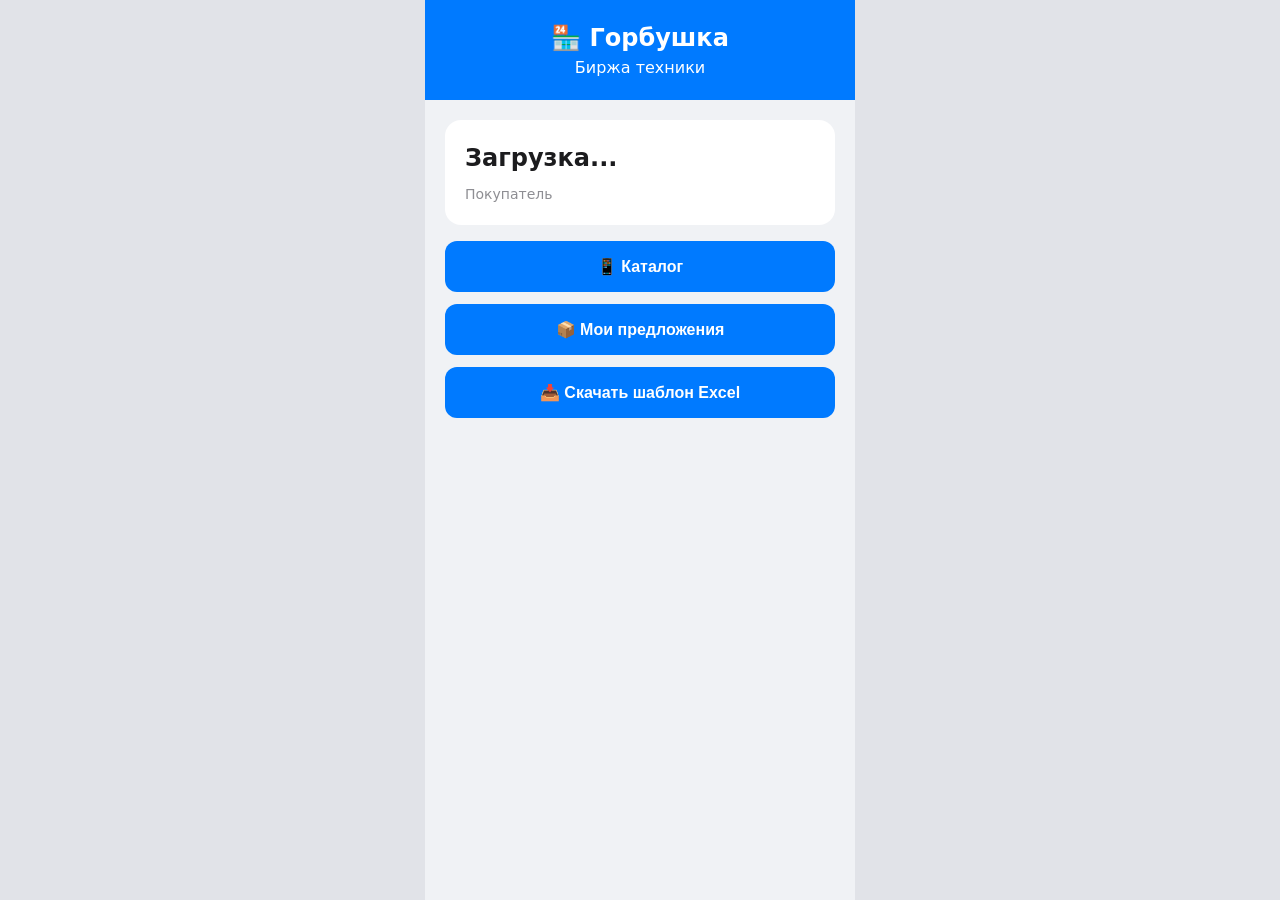
<file: index_github.html>
<!DOCTYPE html>
<html lang="ru">
<head>
  <meta charset="UTF-8">
  <meta name="viewport" content="width=device-width, initial-scale=1.0, maximum-scale=1.0, user-scalable=no">
  <title>Горбушка</title>
  <style>
    *{box-sizing:border-box;margin:0;padding:0}
    body{font-family:-apple-system,BlinkMacSystemFont,system-ui,sans-serif;background:#E1E3E8;color:#1C1C1E;line-height:1.5}
    .container{max-width:430px;margin:0 auto;min-height:100vh;background:#F0F2F5}
    .header{padding:20px;text-align:center;background:#007AFF;color:#fff}
    .header h1{font-size:24px;font-weight:700}
    .content{padding:20px}
    .profile{background:#fff;border-radius:16px;padding:20px;margin-bottom:16px}
    .profile-role{font-size:14px;color:#8E8E93;margin-top:8px}
    .btn{display:block;width:100%;padding:16px;background:#007AFF;color:#fff;border:none;border-radius:12px;font-size:16px;font-weight:600;margin-top:12px;cursor:pointer}
    .btn:active{opacity:0.8}
  </style>
</head>
<body>
  <div class="container">
    <div class="header">
      <h1>🏪 Горбушка</h1>
      <p>Биржа техники</p>
    </div>
    <div class="content">
      <div class="profile">
        <h2 id="userName">Загрузка...</h2>
        <div class="profile-role" id="userRole">Покупатель</div>
      </div>
      <button class="btn" onclick="loadCatalog()">📱 Каталог</button>
      <button class="btn" onclick="loadMyProducts()">📦 Мои предложения</button>
      <button class="btn" onclick="downloadTemplate()">📥 Скачать шаблон Excel</button>
    </div>
  </div>
  <script>
    const API_BASE = 'http://5.129.195.48:8080';
    const params = new URLSearchParams(window.location.search);
    const TELEGRAM_ID = params.get('uid');
    
    async function loadProfile() {
      if (!TELEGRAM_ID) return;
      try {
        const res = await fetch(API_BASE + '/api/user?telegram_id=' + TELEGRAM_ID);
        const user = await res.json();
        if (user && user.telegram_id) {
          document.getElementById('userName').textContent = user.full_name || user.username || 'Пользователь';
          let role = 'Покупатель';
          if (user.is_admin) role = 'Админ · Покупатель · Поставщик';
          else if (user.is_supplier) role = 'Поставщик';
          document.getElementById('userRole').textContent = role;
        }
      } catch (e) {
        console.error('Error loading profile:', e);
      }
    }
    
    function loadCatalog() {
      alert('Каталог загружается...');
    }
    
    function loadMyProducts() {
      if (!TELEGRAM_ID) {
        alert('Необходима авторизация');
        return;
      }
      alert('Загрузка ваших предложений...');
    }
    
    function downloadTemplate() {
      window.open(API_BASE + '/api/supplier/template', '_blank');
    }
    
    loadProfile();
  </script>
</body>
</html>
</file>
